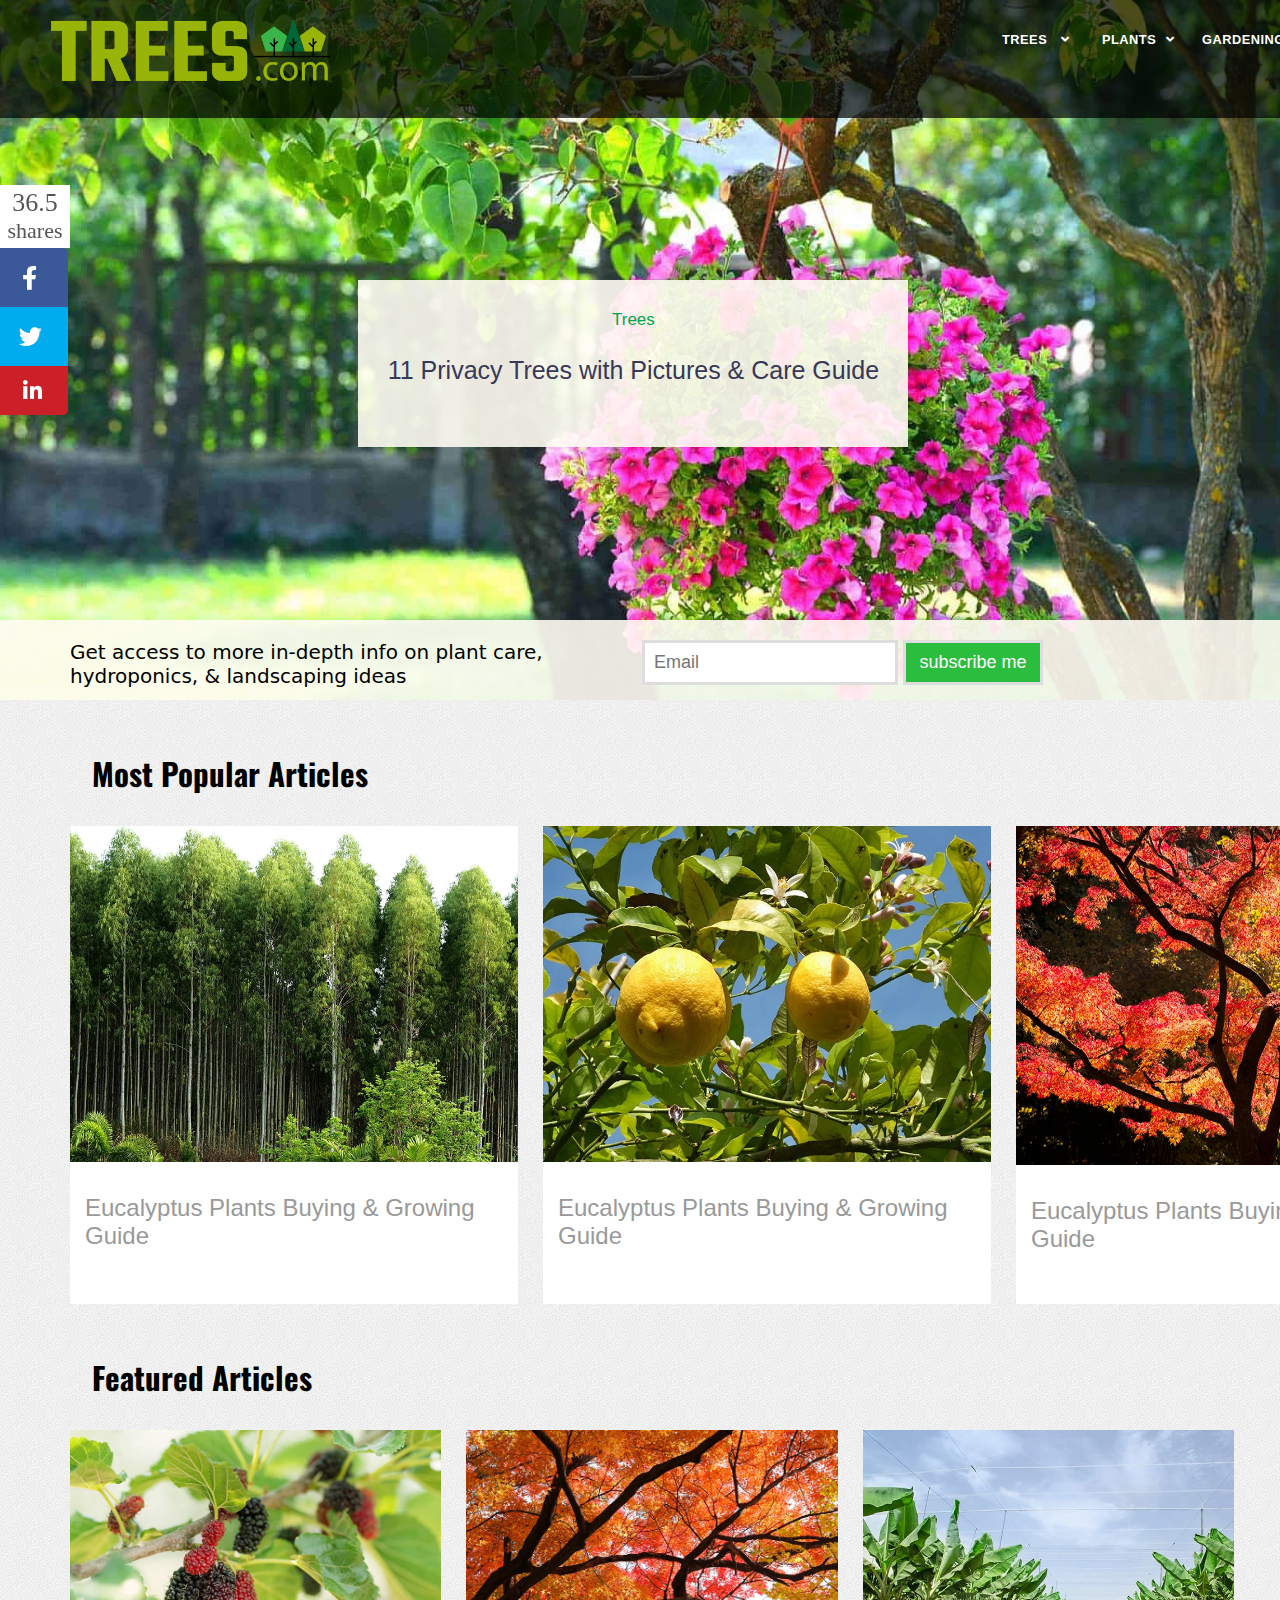
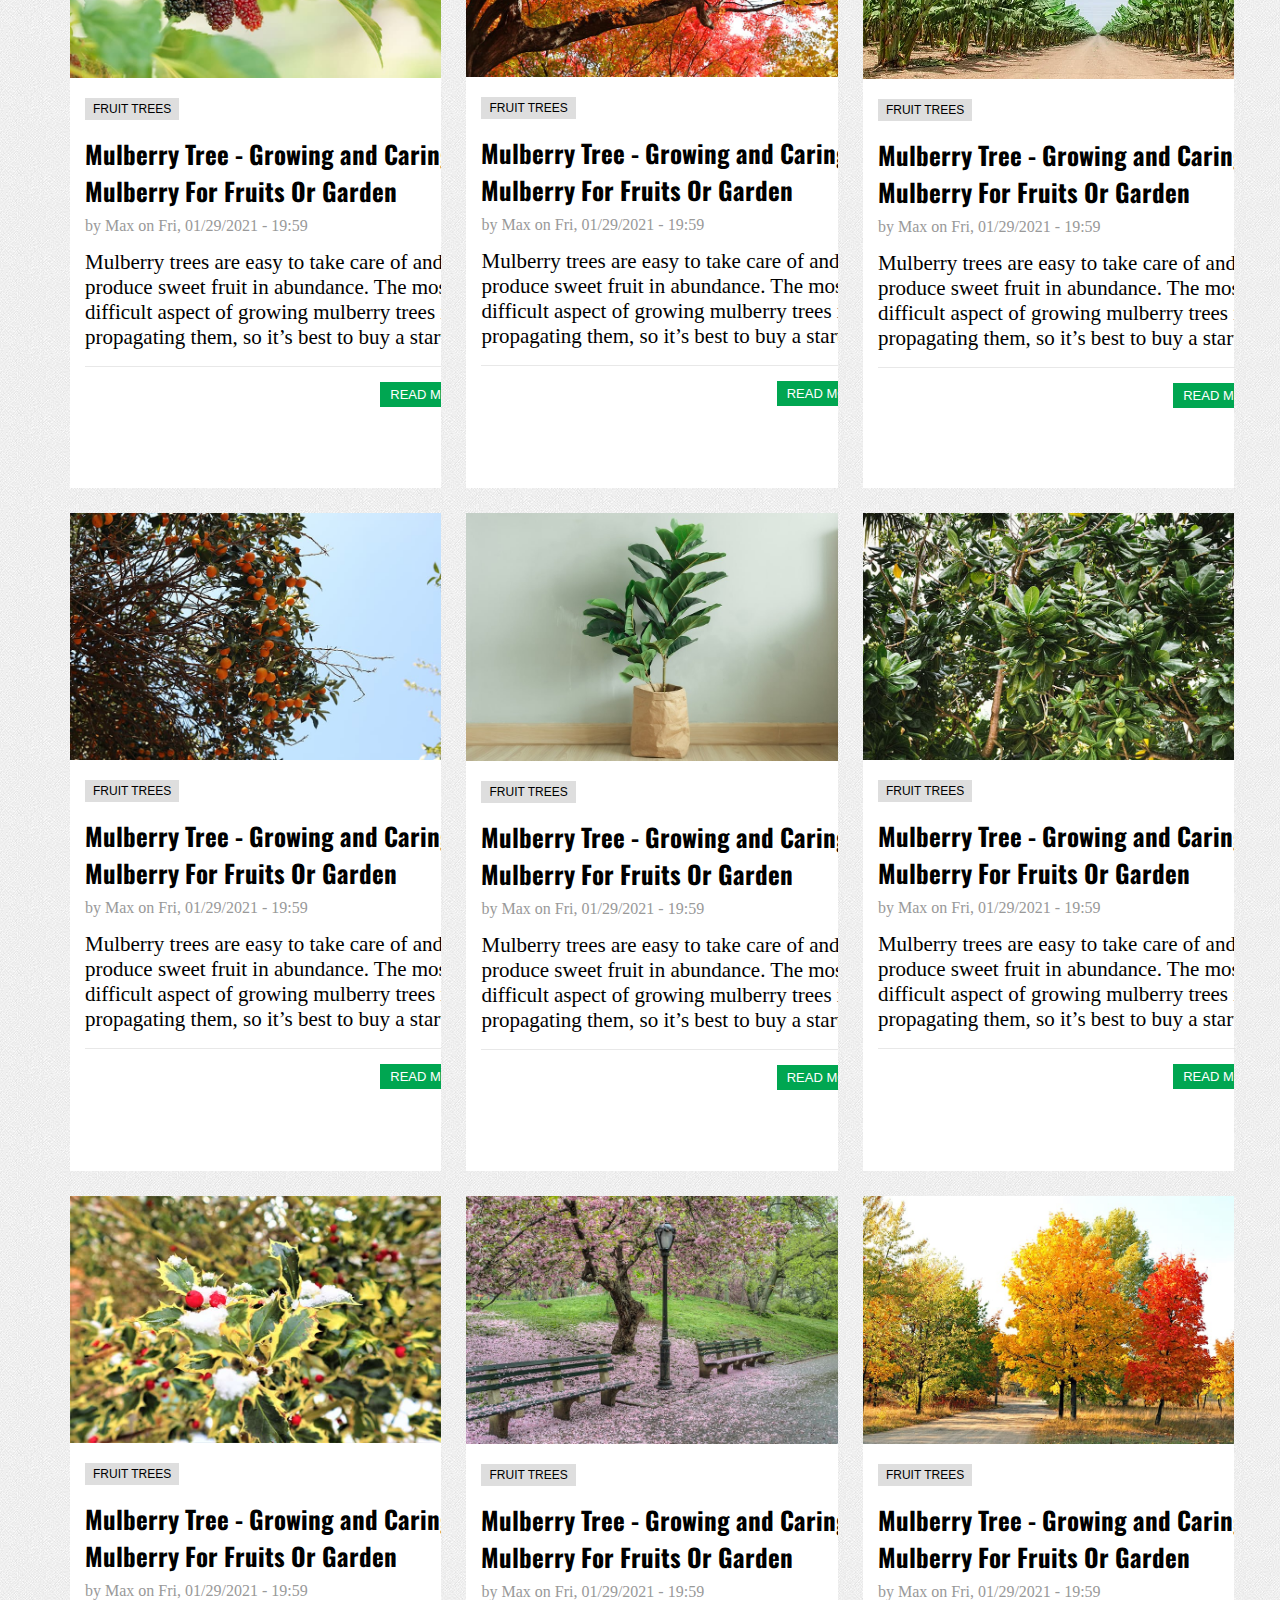
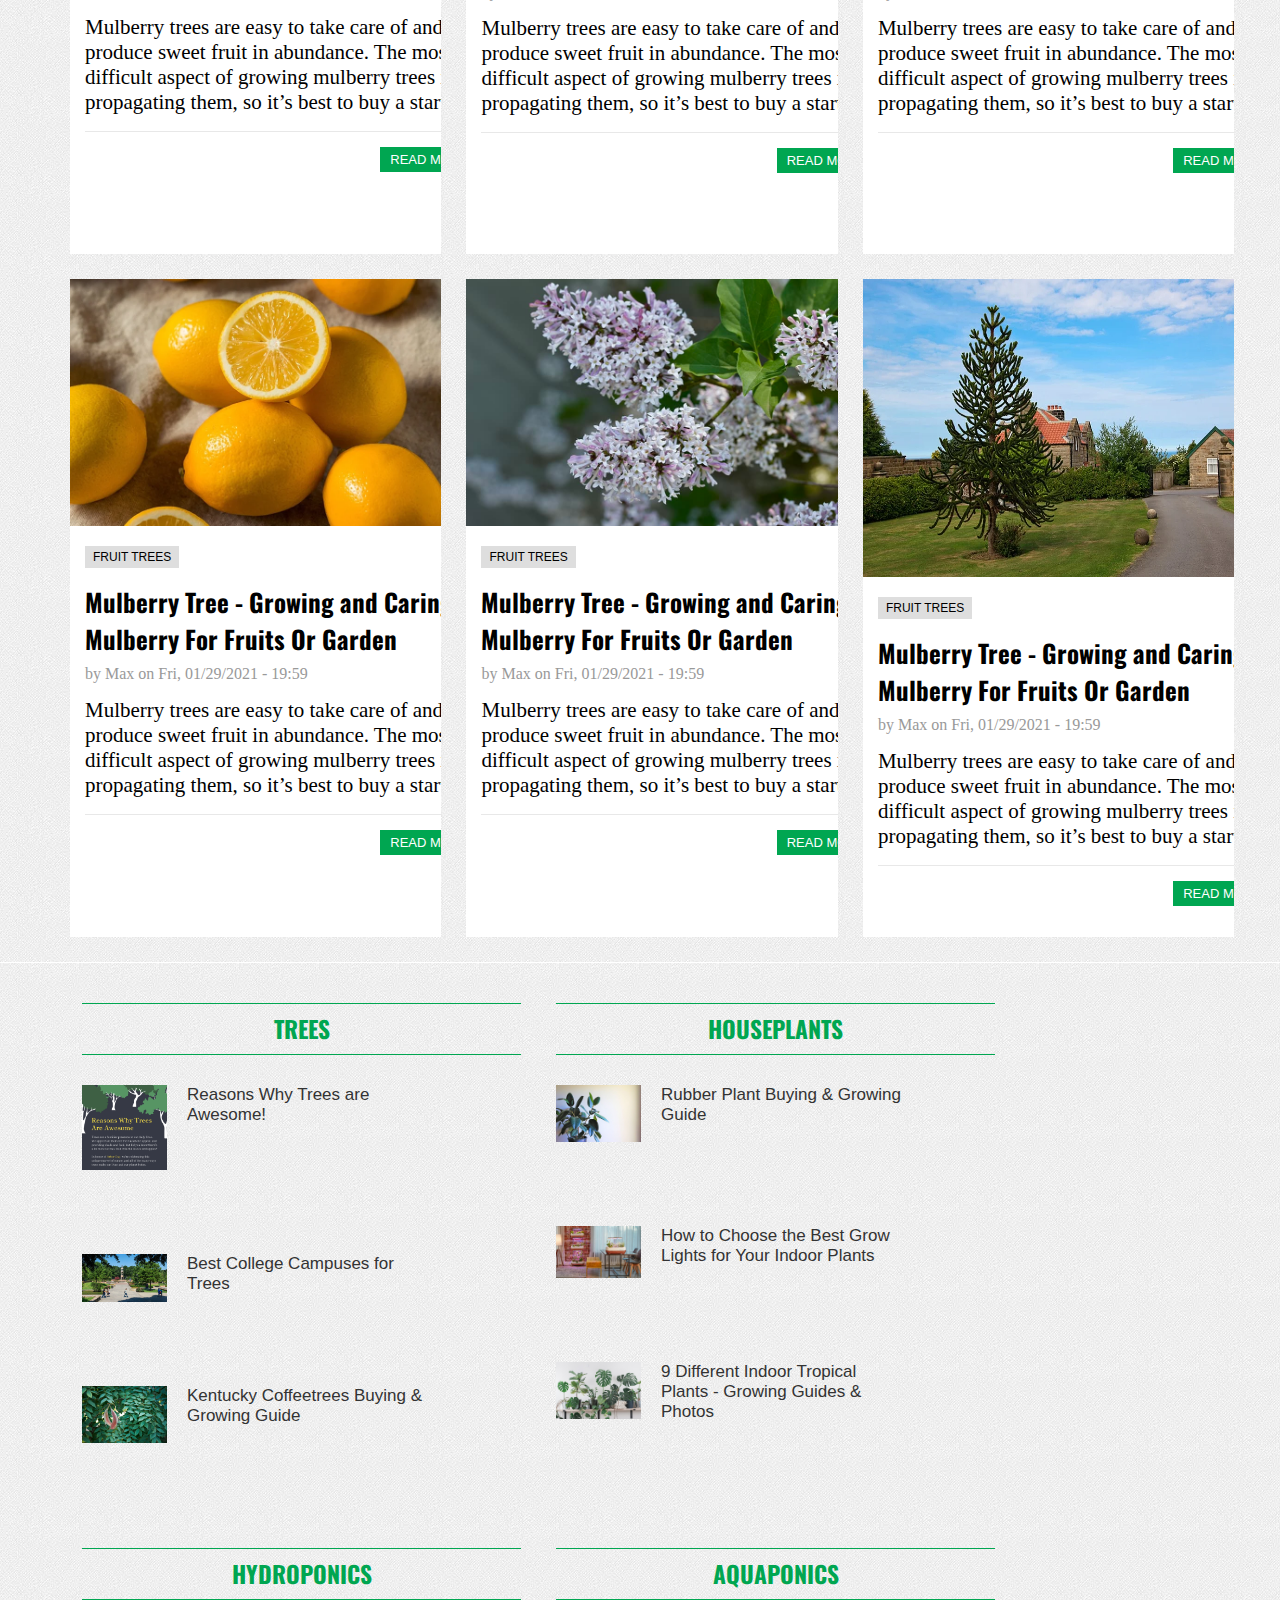
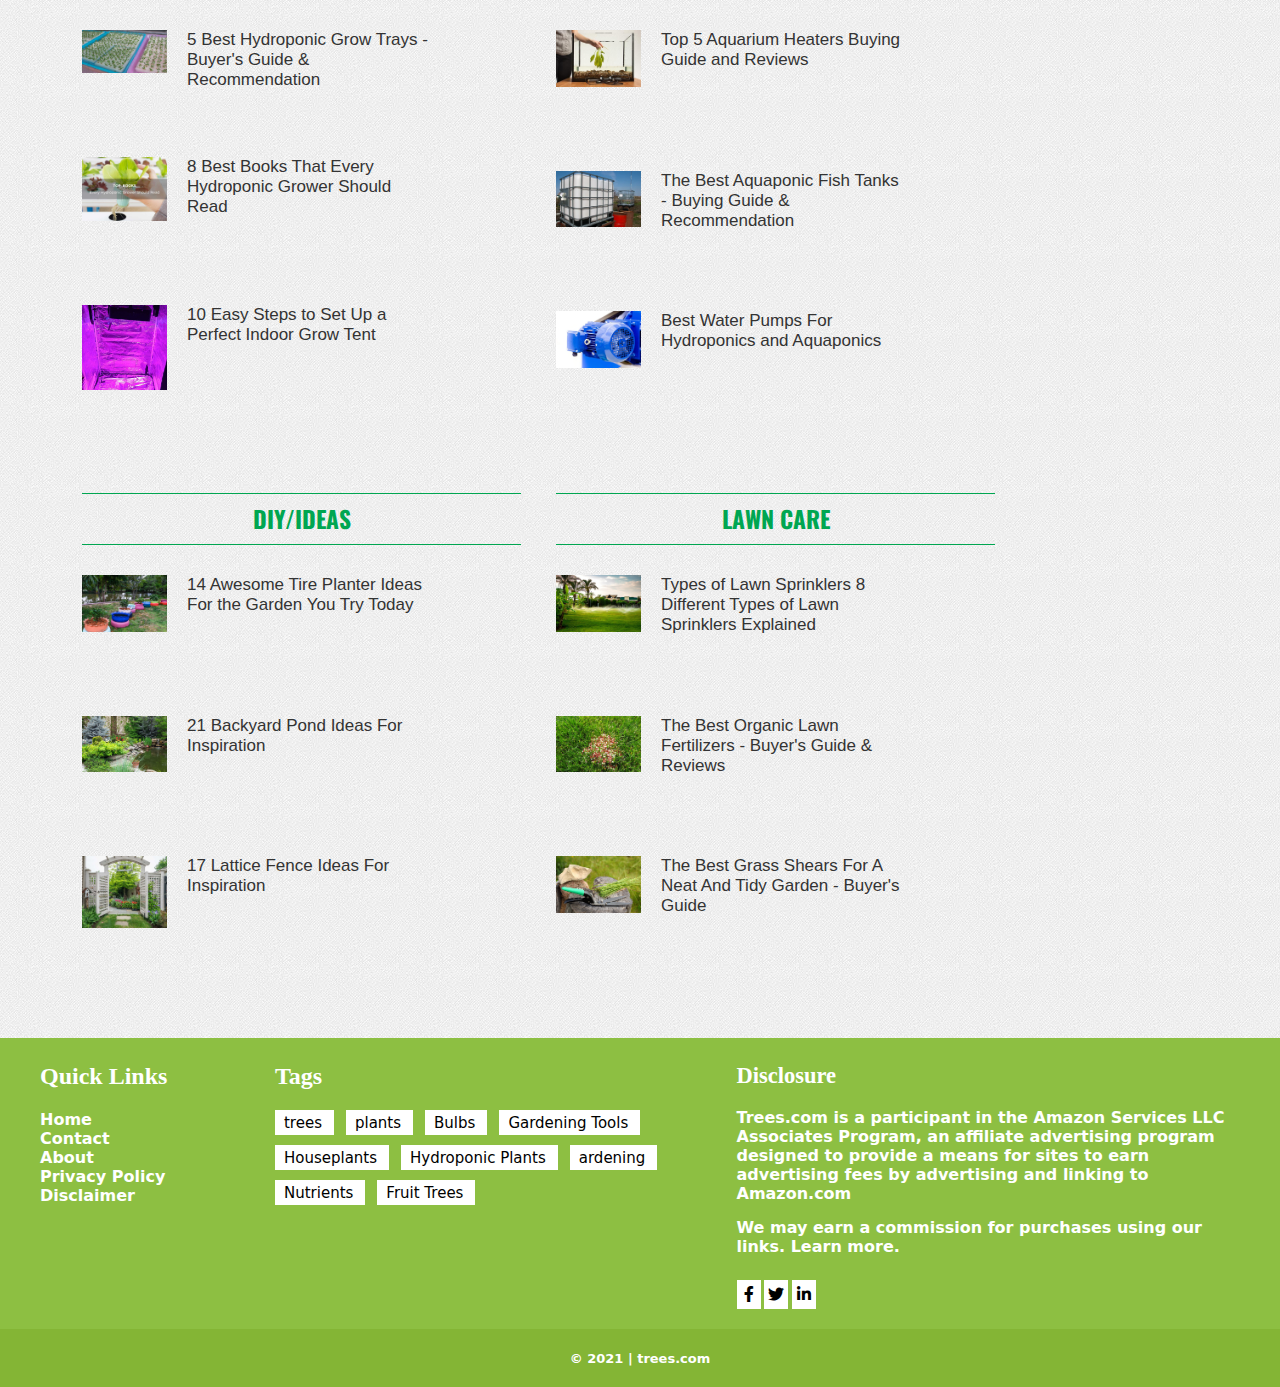
<file: index.html>
<!DOCTYPE html>
<html>
<head>
	<meta charset="utf-8">
	<meta http-equiv="X-UA-Compatible" content="IE=edge">
	<title>	tree home </title>
	<link rel="stylesheet" href="style.CSS">
	<link rel="stylesheet" type="text/css" href="https://cdnjs.cloudflare.com/ajax/libs/font-awesome/5.15.3/css/all.min.css">
</head>
<body>
	


	<header>
		<div class="container">
			<div class="topbar">
				<div class="logo"><img src="treeimage/trees-logo-green-transparent-240x54-1.webp"></div>
				<div class="sidebar">
						<div class="singlesidebar">

							<div class="optionwrapper">
								

							<div class="trees">trees <i class="fas fa-angle-down"></i>

								<div class="list" id="one">

								<li> ornamental trees </li>
							<li> evergreen trees </li>
						<li> fruit trees</li>
					<li> nut trees </li>
	 			<li> privacy trees </li>
			<li> fast growing trees </li>
		<li> palm trees </li>
	<li> cristmas trees </li>
</div></div>






<div class="plants"> plants<i class="fas fa-angle-down"></i>

		                         <div class="list" id="two">

								<li>house plants </li>
							<li> ornamnetal gardens</li>
	  				</div></div>

							

							<div class="garden">gardening &landscaping <i class="fas fa-angle-down"></i>

		                         <div class="list" id="three">

								<li> landscaping </li>
							<li> gardening </li>
	  					<li> lawn care </li>
					<li> gardening tools</li>
	 			<li> edible gardening </li>
			<li>landscaping service </li>
		</div></div>




<div class="searchbox"><i class="fas fa-search"></i></div>
							</div>
                            </div>
                         </div>
				    </div>
				</div>
        	</div>
		</div>

	</header>




<div class="topbanner">
	<div class="middlebox">
		<span>trees</span>
		<p>11 Privacy Trees with Pictures & Care Guide</p>
	</div>
</div>

<div class="sidebox">
	<div class="sidewrapper">
		<div class="share">36.5<p>shares</p></div>
		<div class="fb"><i class="fab fa-facebook-f"></i><p id="fshare">share</p></div>
		<div class="twitt"><i class="fab fa-twitter"></i><p id="tdes">tweet</p></div>
		<div class="link"><i class="fab fa-linkedin-in"><p id="linkdesc">pin</p></i></div>
	</div>
</div>






















<div class="subscribe">
	<div class="subscribewrapper">

	<div class="get">Get access to more in-depth info on plant care, hydroponics, & landscaping ideas
</div>

<div class="email">
<input type="text" placeholder="Email" >
<button type="button"> subscribe me </button>
</div>


</div>
</div>




<section  id="popular">
	<div class="container">

	<div class="title"> <h2>Most Popular Articles</h2></div>


	<div class="singlewrapper">


<div class="singlepop">
		<div class="popimg"><img src="treeimage/types-of-Eucalyptus-Trees_1.jpg"></div>
		<div class="popdesc"><p>Eucalyptus Plants Buying & Growing Guide</p></div>
</div>
		



<div class="singlepop">
		<div class="popimg"><img src="treeimage/Types-of-lemon.webp"></div>
		<div class="popdesc"><p>Eucalyptus Plants Buying & Growing Guide</p></div>
</div>




<div class="singlepop">
		<div class="popimg"><img id="extra" src="treeimage/Japanese-Maple-Tree-Care.jpg"></div>
	    <div class="popdesc"><p>Eucalyptus Plants Buying & Growing Guide</p></div>
</div>

</div>


	</div>
</section>



<section id="articals">
	<div class="container">
<div class="title"><h2>Featured Articles</h2></div>

<div class="wrapper">

<div class="articalswrapper">





			<div class="singleartical">
				<div class="articalimg"><img src="treeimage/Mulberry-trees.jpg"></div>

				<div class="articalmeta">
				<div class="btn"><button type="button"> Fruit Trees</button></div>
				<h2>Mulberry Tree - Growing and Caring Mulberry For Fruits Or Garden</h2>
				<p>by Max on Fri, 01/29/2021 - 19:59</p>
				<p class="mul">Mulberry trees are easy to take care of and produce sweet fruit in abundance. The most difficult aspect of growing mulberry trees is propagating them, so it’s best to buy a start.</p>
		<div class="btntwo"><button type="button"> Read More</button></div>
	            </div>
            </div>





<div class="singleartical">
				<div class="articalimg"><img src="treeimage/Autumn-Blaze-Maple.jpg"></div>

				<div class="articalmeta">
				<div class="btn"><button type="button"> Fruit Trees</button></div>
				<h2>Mulberry Tree - Growing and Caring Mulberry For Fruits Or Garden</h2>
				<p>by Max on Fri, 01/29/2021 - 19:59</p>
				<p class="mul">Mulberry trees are easy to take care of and produce sweet fruit in abundance. The most difficult aspect of growing mulberry trees is propagating them, so it’s best to buy a start.</p>
		<div class="btntwo"><button type="button"> Read More</button></div>
	            </div>
            </div>






            <div class="singleartical">
				<div class="articalimg" id="banana" ><img src="treeimage/Banana-Tree-Care.webp"></div>

				<div class="articalmeta">
				<div class="btn"><button type="button"> Fruit Trees</button></div>
				<h2>Mulberry Tree - Growing and Caring Mulberry For Fruits Or Garden</h2>
				<p>by Max on Fri, 01/29/2021 - 19:59</p>
				<p class="mul">Mulberry trees are easy to take care of and produce sweet fruit in abundance. The most difficult aspect of growing mulberry trees is propagating them, so it’s best to buy a start.</p>
		<div class="btntwo"><button type="button"> Read More</button></div>
	            </div>
            </div>








            <div class="singleartical">
				<div class="articalimg"><img src="treeimage/Clementine-Tree.jpg"></div>

				<div class="articalmeta">
				<div class="btn"><button type="button"> Fruit Trees</button></div>
				<h2>Mulberry Tree - Growing and Caring Mulberry For Fruits Or Garden</h2>
				<p>by Max on Fri, 01/29/2021 - 19:59</p>
				<p class="mul">Mulberry trees are easy to take care of and produce sweet fruit in abundance. The most difficult aspect of growing mulberry trees is propagating them, so it’s best to buy a start.</p>
		<div class="btntwo"><button type="button"> Read More</button></div>
	            </div>
            </div>










            <div class="singleartical">
				<div class="articalimg"><img src="treeimage/Fiddle-Leaf-Fig-Tree.webp"></div>

				<div class="articalmeta">
				<div class="btn"><button type="button"> Fruit Trees</button></div>
				<h2>Mulberry Tree - Growing and Caring Mulberry For Fruits Or Garden</h2>
				<p>by Max on Fri, 01/29/2021 - 19:59</p>
				<p class="mul">Mulberry trees are easy to take care of and produce sweet fruit in abundance. The most difficult aspect of growing mulberry trees is propagating them, so it’s best to buy a start.</p>
		<div class="btntwo"><button type="button"> Read More</button></div>
	            </div>
            </div>






            <div class="singleartical">
				<div class="articalimg"><img src="treeimage/fig-tree-care.jpg"></div>

				<div class="articalmeta">
				<div class="btn"><button type="button"> Fruit Trees</button></div>
				<h2>Mulberry Tree - Growing and Caring Mulberry For Fruits Or Garden</h2>
				<p>by Max on Fri, 01/29/2021 - 19:59</p>
				<p class="mul">Mulberry trees are easy to take care of and produce sweet fruit in abundance. The most difficult aspect of growing mulberry trees is propagating them, so it’s best to buy a start.</p>
		<div class="btntwo"><button type="button"> Read More</button></div>
	            </div>
            </div>











            <div class="singleartical">
				<div class="articalimg"><img src="treeimage/types-of-holly.jpg"></div>

				<div class="articalmeta">
				<div class="btn"><button type="button"> Fruit Trees</button></div>
				<h2>Mulberry Tree - Growing and Caring Mulberry For Fruits Or Garden</h2>
				<p>by Max on Fri, 01/29/2021 - 19:59</p>
				<p class="mul">Mulberry trees are easy to take care of and produce sweet fruit in abundance. The most difficult aspect of growing mulberry trees is propagating them, so it’s best to buy a start.</p>
		<div class="btntwo"><button type="button"> Read More</button></div>
	            </div>
            </div>













            <div class="singleartical">
				<div class="articalimg"><img src="treeimage/Kwanzan-Cherry-Tree.jpg"></div>

				<div class="articalmeta">
				<div class="btn"><button type="button"> Fruit Trees</button></div>
				<h2>Mulberry Tree - Growing and Caring Mulberry For Fruits Or Garden</h2>
				<p>by Max on Fri, 01/29/2021 - 19:59</p>
				<p class="mul">Mulberry trees are easy to take care of and produce sweet fruit in abundance. The most difficult aspect of growing mulberry trees is propagating them, so it’s best to buy a start.</p>
		<div class="btntwo"><button type="button"> Read More</button></div>
	            </div>
            </div>









            <div class="singleartical">
				<div class="articalimg"><img src="treeimage/Maple-Trees.jpg"></div>

				<div class="articalmeta">
				<div class="btn"><button type="button"> Fruit Trees</button></div>
				<h2>Mulberry Tree - Growing and Caring Mulberry For Fruits Or Garden</h2>
				<p>by Max on Fri, 01/29/2021 - 19:59</p>
				<p class="mul">Mulberry trees are easy to take care of and produce sweet fruit in abundance. The most difficult aspect of growing mulberry trees is propagating them, so it’s best to buy a start.</p>
		<div class="btntwo"><button type="button"> Read More</button></div>
	            </div>
            </div>









            <div class="singleartical">
				<div class="articalimg"><img src="treeimage/Meyer-Lemon-Trees.webp"></div>

				<div class="articalmeta">
				<div class="btn"><button type="button"> Fruit Trees</button></div>
				<h2>Mulberry Tree - Growing and Caring Mulberry For Fruits Or Garden</h2>
				<p>by Max on Fri, 01/29/2021 - 19:59</p>
				<p class="mul">Mulberry trees are easy to take care of and produce sweet fruit in abundance. The most difficult aspect of growing mulberry trees is propagating them, so it’s best to buy a start.</p>
		<div class="btntwo"><button type="button"> Read More</button></div>
	            </div>
            </div>









            <div class="singleartical">
				<div class="articalimg"><img src="treeimage/Miss-Kim-Lilac.jpg"></div>

				<div class="articalmeta">
				<div class="btn"><button type="button"> Fruit Trees</button></div>
				<h2>Mulberry Tree - Growing and Caring Mulberry For Fruits Or Garden</h2>
				<p>by Max on Fri, 01/29/2021 - 19:59</p>
				<p class="mul">Mulberry trees are easy to take care of and produce sweet fruit in abundance. The most difficult aspect of growing mulberry trees is propagating them, so it’s best to buy a start.</p>
		<div class="btntwo"><button type="button"> Read More</button></div>
	            </div>
            </div>



  <div class="singleartical" id="lastimg">
				<div class="articalimg"  ><img  src="treeimage/Monkey-Puzzle-Tree.webp"></div>

				<div class="articalmeta">
				<div class="btn"><button type="button"> Fruit Trees</button></div>
				<h2>Mulberry Tree - Growing and Caring Mulberry For Fruits Or Garden</h2>
				<p>by Max on Fri, 01/29/2021 - 19:59</p>
				<p class="mul">Mulberry trees are easy to take care of and produce sweet fruit in abundance. The most difficult aspect of growing mulberry trees is propagating them, so it’s best to buy a start.</p>
		<div class="btntwo"><button type="button"> Read More</button></div>
	            </div>
            </div>

</div>

		</div>
	</div>
</section>

<section id="catagories">
	<div class="container">
		<div class="catagorywrapper">









			<div class="singlecata">
				<div class="titleone"><h3>trees</h3></div>
				<div class="catagorymeta">

					<div class="metawrapper">

					<div class="singlemeta">
					<div class="catagoryimg"><img src="treeimage/why-trees-are-awesome-0.webp"></div>
					<div class="catagoryp"><p>Reasons Why Trees are Awesome!</p></div></div>


					<div class="singlemeta">
					<div class="catagoryimg"><img src="treeimage/Sam-Houston-State-University-Campus.jpeg"></div>
					<div class="catagoryp"><p>Best College Campuses for Trees</p></div></div>


					<div class="singlemeta">
					<div class="catagoryimg"><img src="treeimage/kentucky-coffeetree.webp"></div>
					<div class="catagoryp"><p>Kentucky Coffeetrees Buying & Growing Guide</p></div></div>



                  </div>
				</div>
			</div>



			<div class="singlecata">
				<div class="titleone"><h3>Houseplants</h3></div>
				<div class="catagorymeta">

					<div class="metawrapper">

					<div class="singlemeta">
					<div class="catagoryimg"><img src="treeimage/An-isolated-indoor-ficus-elastica.webp"></div>
					<div class="catagoryp"><p>Rubber Plant Buying & Growing Guide</p></div></div>


					<div class="singlemeta">
					<div class="catagoryimg"><img src="treeimage/plant-grow-lights-1536x951.webp"></div>
					<div class="catagoryp"><p>
How to Choose the Best Grow Lights for Your Indoor Plants</p></div></div>


					<div class="singlemeta">
					<div class="catagoryimg"><img src="treeimage/Indoor-Tropical-Plants.jpg"></div>
					<div class="catagoryp"><p>9 Different Indoor Tropical Plants - Growing Guides & Photos</p></div></div>
	


                  </div>
				</div>
			</div>











			<div class="singlecata">
				<div class="titleone"><h3>Hydroponics</h3></div>
				<div class="catagorymeta">

					<div class="metawrapper">

					<div class="singlemeta">
					<div class="catagoryimg"><img src="treeimage/hydroponic-grow-tray.jpg"></div>
					<div class="catagoryp"><p>5 Best Hydroponic Grow Trays - Buyer's Guide & Recommendation</p></div></div>


					<div class="singlemeta">
					<div class="catagoryimg"><img src="treeimage/Top-hydroponic-books.jpg"></div>
					<div class="catagoryp"><p>8 Best Books That Every Hydroponic Grower Should Read</p></div></div>


					<div class="singlemeta">
					<div class="catagoryimg"><img src="treeimage/grow-tent-setup.jpg"></div>
					<div class="catagoryp"><p>
10 Easy Steps to Set Up a Perfect Indoor Grow Tent</p></div></div>



                  </div>
				</div>
			</div>














			<div class="singlecata">
				<div class="titleone"><h3>Aquaponics</h3></div>
				<div class="catagorymeta">

					<div class="metawrapper">

					<div class="singlemeta">
					<div class="catagoryimg"><img src="treeimage/An-aquarium-and-a-heater.webp"></div>
					<div class="catagoryp"><p>Top 5 Aquarium Heaters Buying Guide and Reviews</p></div></div>


					<div class="singlemeta">
					<div class="catagoryimg"><img src="treeimage/Aquaponic-tank-in-the-garden.webp"></div>
					<div class="catagoryp"><p>The Best Aquaponic Fish Tanks - Buying Guide & Recommendation
</p></div></div>


					<div class="singlemeta">
					<div class="catagoryimg"><img src="treeimage/water-pump.webp"></div>
					<div class="catagoryp"><p>Best Water Pumps For Hydroponics and Aquaponics</p></div></div>


                  </div>
				</div>
			</div>









			<div class="singlecata">
				<div class="titleone"><h3>DIY/Ideas</h3></div>
				<div class="catagorymeta">

					<div class="metawrapper">

					<div class="singlemeta">
					<div class="catagoryimg"><img src="treeimage/Tire-Planter-Garden.jpg"></div>
					<div class="catagoryp"><p>14 Awesome Tire Planter Ideas For the Garden You Try Today</p></div></div>


					<div class="singlemeta">
					<div class="catagoryimg"><img src="treeimage/Backyard-Pond-Ideas.jpg"></div>
					<div class="catagoryp"><p>21 Backyard Pond Ideas For Inspiration</p></div></div>


					<div class="singlemeta">
					<div class="catagoryimg"><img src="treeimage/Lattice-Fences.jpg"></div>
					<div class="catagoryp"><p>17 Lattice Fence Ideas For Inspiration</p></div></div>
	


                  </div>
				</div>
			</div>











			<div class="singlecata">
				<div class="titleone"><h3>Lawn Care</h3></div>
				<div class="catagorymeta">

					<div class="metawrapper">

					<div class="singlemeta">
					<div class="catagoryimg"><img src="treeimage/Types-of-Lawn-Sprinklers.jpg"></div>
					<div class="catagoryp"><p>Types of Lawn Sprinklers
8 Different Types of Lawn Sprinklers Explained</p></div></div>


					<div class="singlemeta">
					<div class="catagoryimg"><img src="treeimage/Organic-Lawn-Fertilizers.jpg"></div>
					<div class="catagoryp"><p>The Best Organic Lawn Fertilizers - Buyer's Guide & Reviews</p></div></div>


					<div class="singlemeta">
					<div class="catagoryimg"><img src="treeimage/grass-shear.jpg"></div>
					<div class="catagoryp"><p>The Best Grass Shears For A Neat And Tidy Garden - Buyer's Guide</p></div></div>
                  </div>
				</div>
			</div>






		</div>
	</div>
</section>


<footer id="secfooter">
	<div class="container">
		<div class="footwrapper">


			<div class="singlefoot">
				<h2>Quick Links</h2>
				<ul>
					<li> home</li>
					<li> Contact</li>
					<li> About</li>
                    <li> Privacy Policy</li>
                     <li> Disclaimer</li>
				</ul>
			</div>


<div class="singlefoottwo">
				<h2>Tags</h2>
<div class="menucontainer">
	           <ul>
	         		<li> trees</li>
					<li> plants</li>
					<li> Bulbs</li>
                    <li> Gardening Tools </li>
                    <li>Houseplants</li>
                    <li> Hydroponic Plants</li>
					<li>  ardening</li>
					<li>  Nutrients</li>
                    <li>  Fruit Trees </li>
            
                   
		   </ul></div>
		</div>






<div class="singlefootthree">
				<h2>Disclosure</h2>
				<p>Trees.com is a participant in the Amazon Services LLC Associates Program, an affiliate advertising program designed to provide a means for sites to earn advertising fees by advertising and linking to Amazon.com</p>
				<p>We may earn a commission for purchases using our links. Learn more.</p>
				<div class="sociallinks">
				<i class="fab fa-facebook-f"></i>
					<i class="fab fa-twitter"></i>
				<i class="fab fa-linkedin-in"></i>
				</div>

		</div>






		</div>
	</div>


	<div class="copyright">
		<div class="container">
			<p>© 2021 | trees.com</p>
		</div>
	</div>
	
</footer>

</body>
</html>
</file>
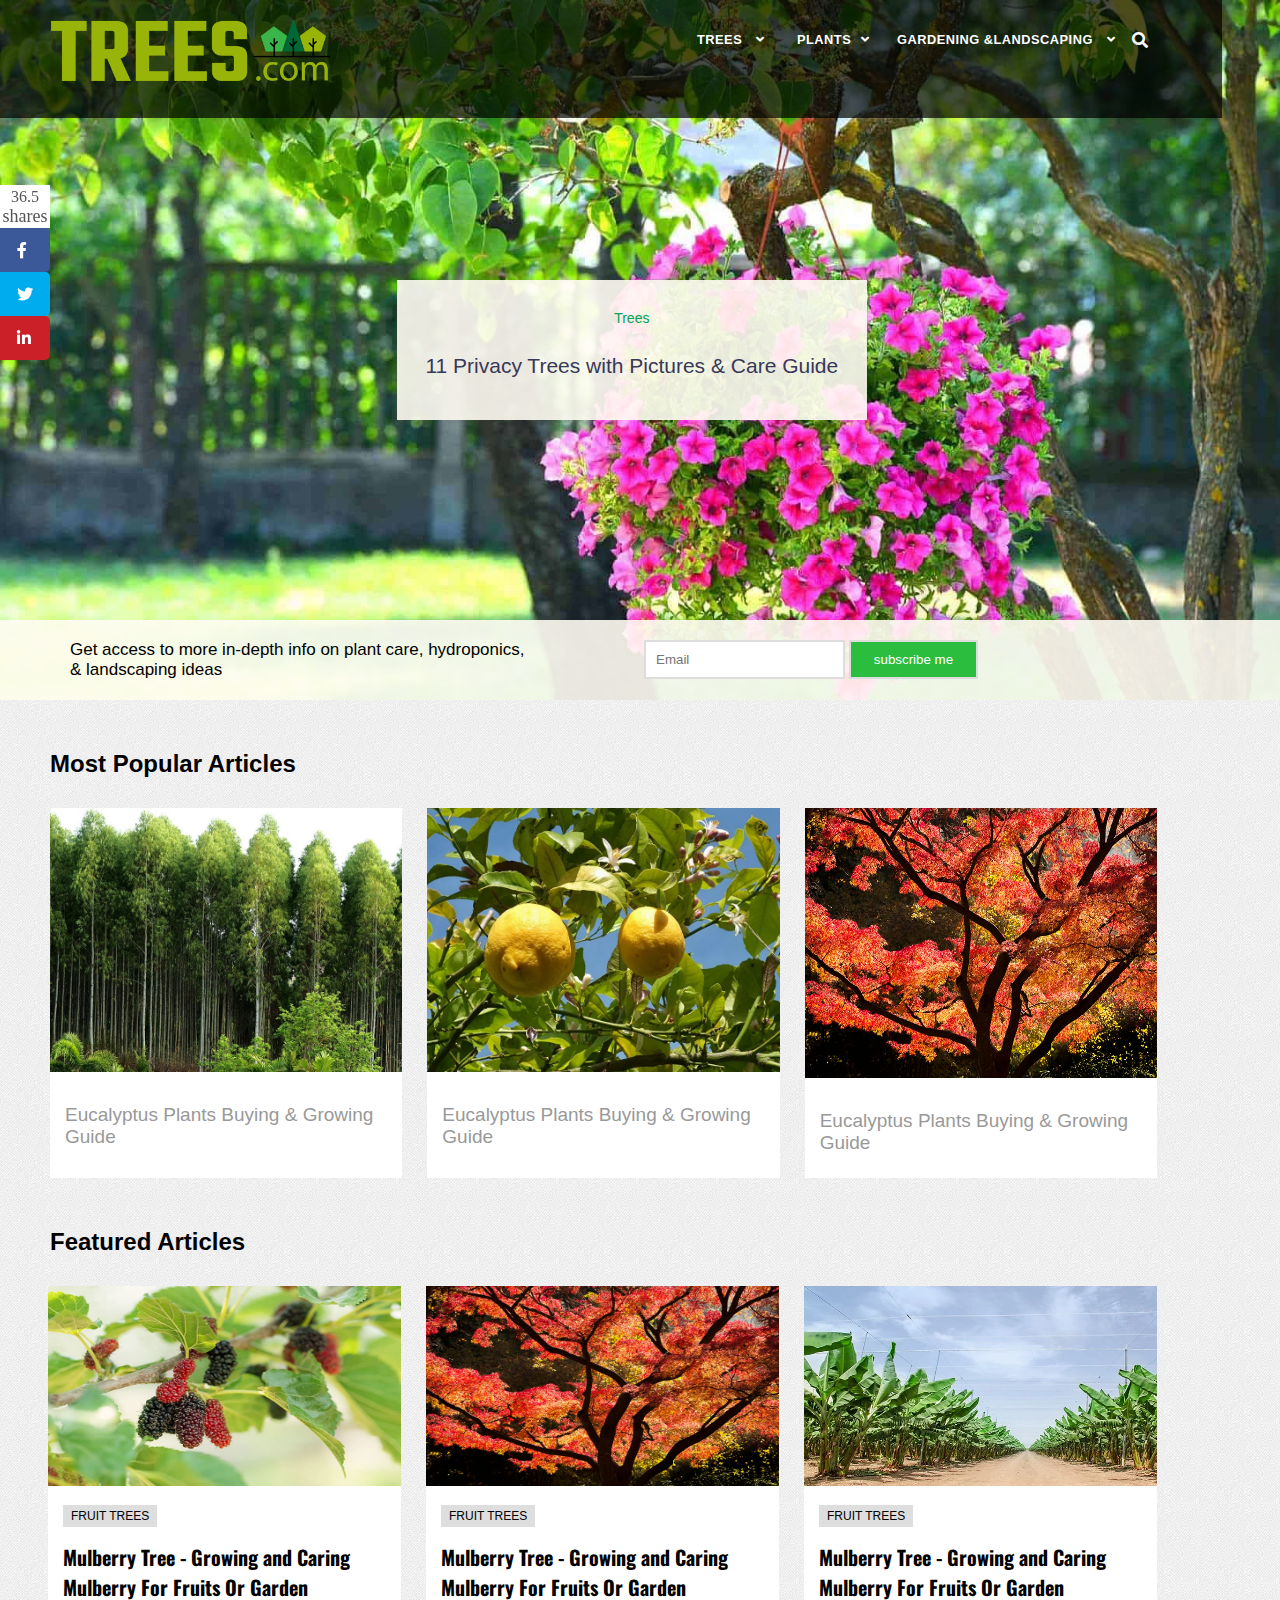
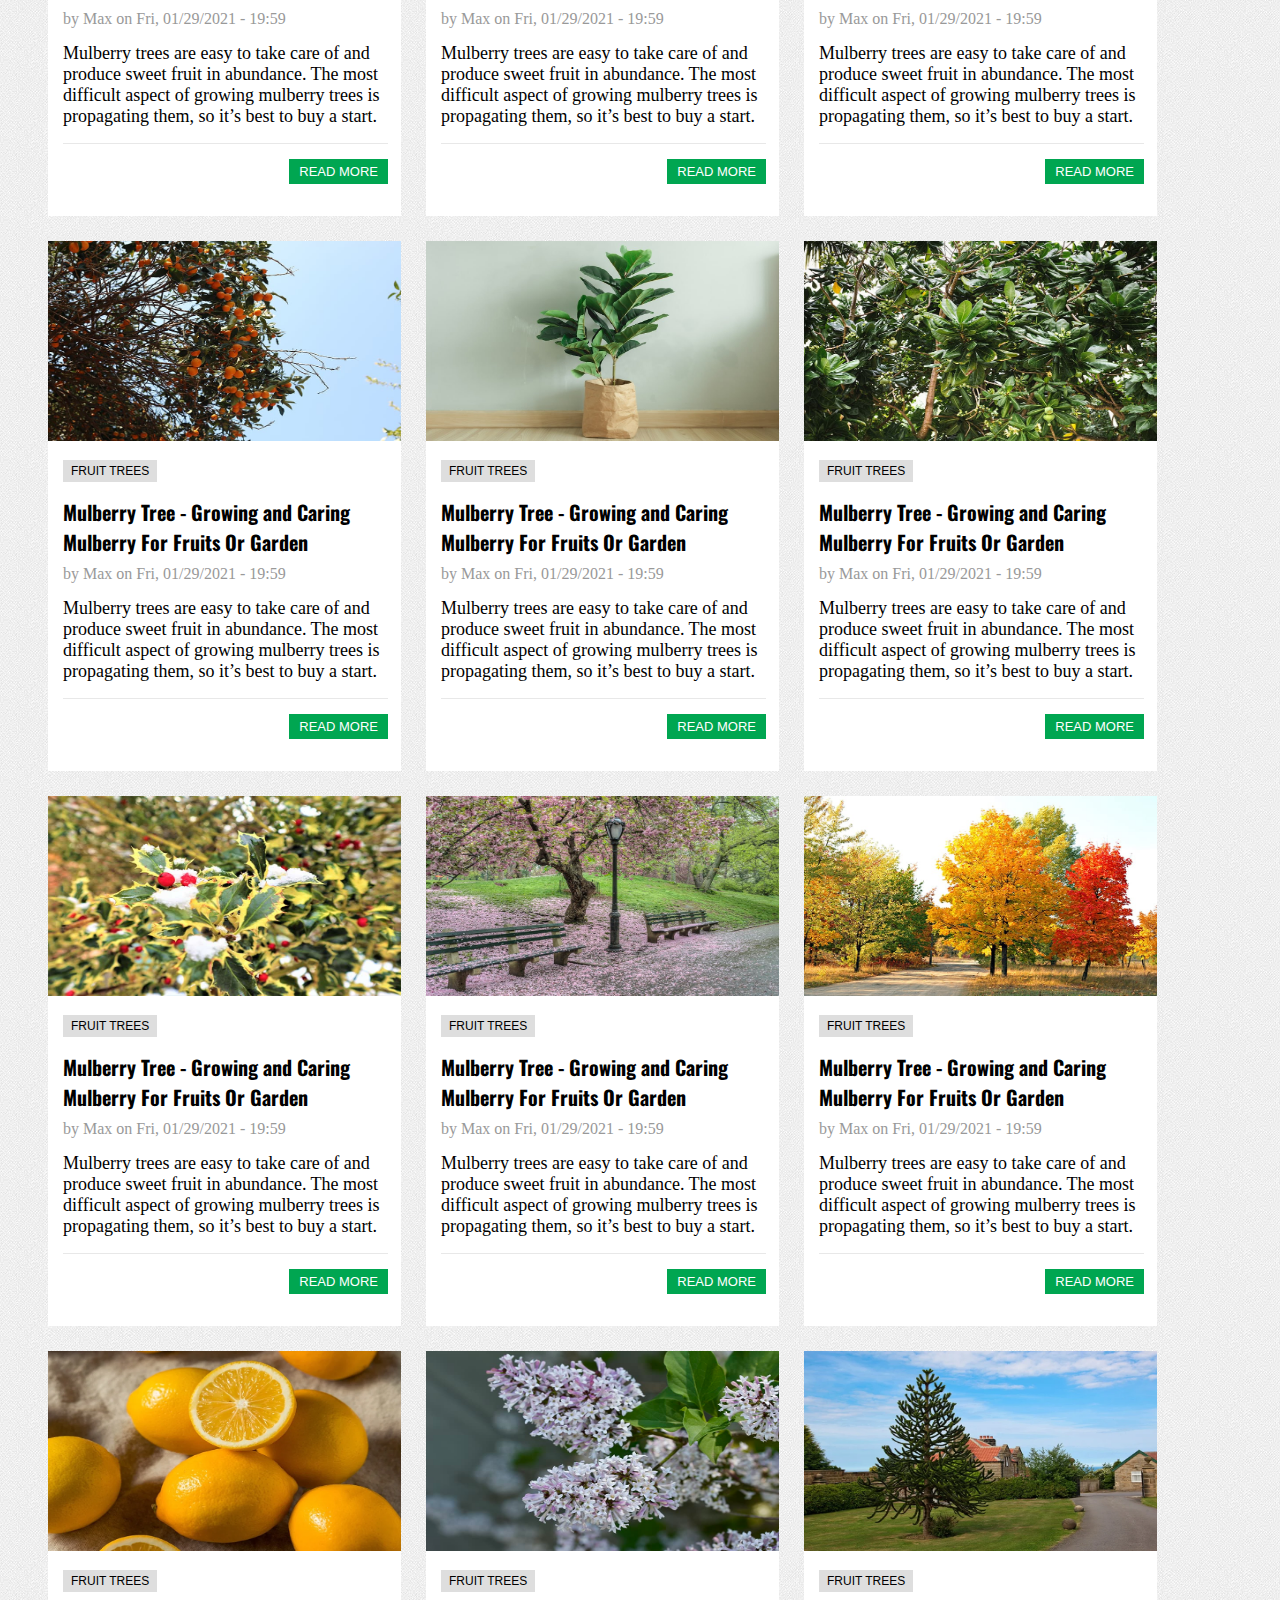
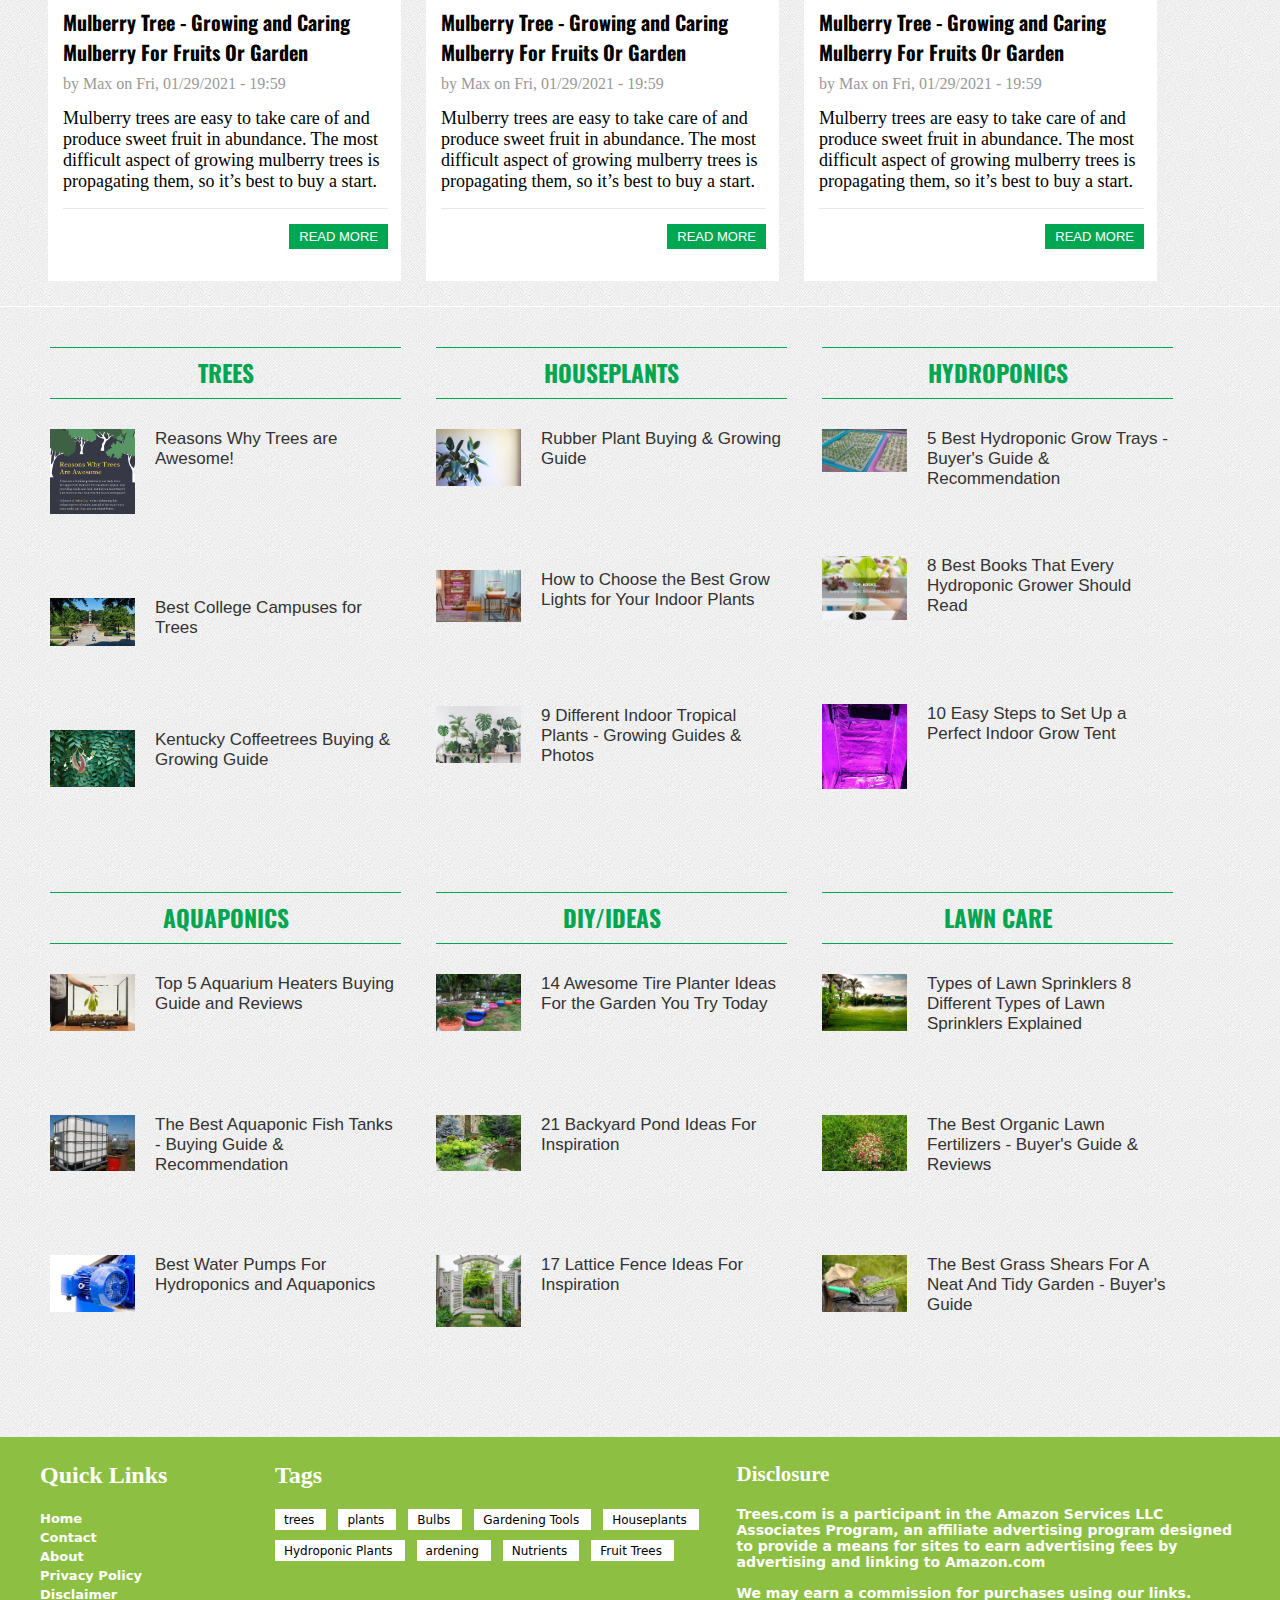
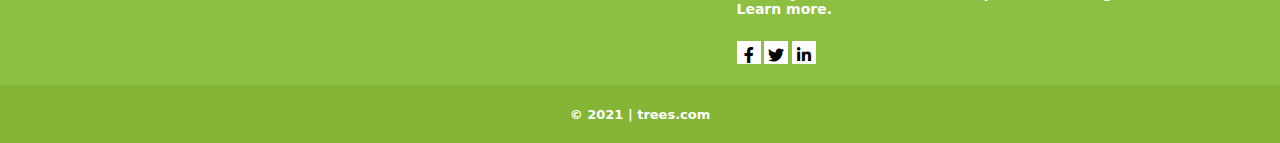
<file: tree.html>
<!DOCTYPE html>
<html>
<head>
	<meta charset="utf-8">
	<meta http-equiv="X-UA-Compatible" content="IE=edge">
	<title>	tree home </title>
	<link rel="stylesheet" href="tree.CSS">
	<link rel="stylesheet" type="text/css" href="https://cdnjs.cloudflare.com/ajax/libs/font-awesome/5.15.3/css/all.min.css">
</head>
<body>
	


	<header>
		<div class="container">
			<div class="topbar">
				<div class="logo"><img src="treeimage/trees-logo-green-transparent-240x54-1.webp"></div>
				<div class="sidebar">
						<div class="singlesidebar">

							<div class="optionwrapper">
								

							<div class="trees">trees <i class="fas fa-angle-down"></i>

								<div class="list" id="one">

								<li> ornamental trees </li>
							<li> evergreen trees </li>
						<li> fruit trees</li>
					<li> nut trees </li>
	 			<li> privacy trees </li>
			<li> fast growing trees </li>
		<li> palm trees </li>
	<li> cristmas trees </li>
</div></div>






<div class="plants"> plants<i class="fas fa-angle-down"></i>

		                         <div class="list" id="two">

								<li>house plants </li>
							<li> ornamnetal gardens</li>
	  				</div></div>

							

							<div class="garden">gardening &landscaping <i class="fas fa-angle-down"></i>

		                         <div class="list" id="three">

								<li> landscaping </li>
							<li> gardening </li>
	  					<li> lawn care </li>
					<li> gardening tools</li>
	 			<li> edible gardening </li>
			<li>landscaping service </li>
		</div></div>




<div class="searchbox"><i class="fas fa-search"></i></div>
							</div>
                            </div>
                         </div>
				    </div>
				</div>
        	</div>
		</div>

	</header>




<div class="topbanner">
	<div class="middlebox">
		<span>trees</span>
		<p>11 Privacy Trees with Pictures & Care Guide</p>
	</div>
</div>

<div class="sidebox">
	<div class="sidewrapper">
		<div class="share">36.5<p>shares</p></div>
		<div class="fb"><i class="fab fa-facebook-f"></i><p id="fshare">share</p></div>
		<div class="twitt"><i class="fab fa-twitter"></i><p id="tdes">tweet</p></div>
		<div class="link"><i class="fab fa-linkedin-in"><p id="linkdesc">pin</p></i></div>
	</div>
</div>






















<div class="subscribe">
	<div class="subscribewrapper">

	<div class="get">Get access to more in-depth info on plant care, hydroponics, & landscaping ideas
</div>

<div class="email">
<input type="text" placeholder="Email" >
<button type="button"> subscribe me </button>
</div>


</div>
</div>




<section  id="popular">
	<div class="container">

	<div class="title"> <h2>Most Popular Articles</h2></div>


	<div class="singlewrapper">


<div class="singlepop">
		<div class="popimg"><img src="treeimage/types-of-Eucalyptus-Trees_1.jpg"></div>
		<div class="popdesc"><p>Eucalyptus Plants Buying & Growing Guide</p></div>
</div>
		



<div class="singlepop">
		<div class="popimg"><img src="treeimage/Types-of-lemon.webp"></div>
		<div class="popdesc"><p>Eucalyptus Plants Buying & Growing Guide</p></div>
</div>




<div class="singlepop">
		<div class="popimg"><img id="extra" src="treeimage/Japanese-Maple-Tree-Care.jpg"></div>
	    <div class="popdesc"><p>Eucalyptus Plants Buying & Growing Guide</p></div>
</div>

</div>


	</div>
</section>



<section id="articals">
	<div class="container">
<div class="title"><h2>Featured Articles</h2></div>

<div class="wrapper">

<div class="articalswrapper">





			<div class="singleartical">
				<div class="articalimg"><img src="treeimage/Mulberry-trees.jpg"></div>

				<div class="articalmeta">
				<div class="btn"><button type="button"> Fruit Trees</button></div>
				<h2>Mulberry Tree - Growing and Caring Mulberry For Fruits Or Garden</h2>
				<p>by Max on Fri, 01/29/2021 - 19:59</p>
				<p class="mul">Mulberry trees are easy to take care of and produce sweet fruit in abundance. The most difficult aspect of growing mulberry trees is propagating them, so it’s best to buy a start.</p>
		<div class="btntwo"><button type="button"> Read More</button></div>
	            </div>
            </div>





<div class="singleartical">
				<div class="articalimg"><img src="treeimage/Japanese-Maple-Tree-Care.jpg"></div>

				<div class="articalmeta">
				<div class="btn"><button type="button"> Fruit Trees</button></div>
				<h2>Mulberry Tree - Growing and Caring Mulberry For Fruits Or Garden</h2>
				<p>by Max on Fri, 01/29/2021 - 19:59</p>
				<p class="mul">Mulberry trees are easy to take care of and produce sweet fruit in abundance. The most difficult aspect of growing mulberry trees is propagating them, so it’s best to buy a start.</p>
		<div class="btntwo"><button type="button"> Read More</button></div>
	            </div>
            </div>






            <div class="singleartical">
				<div class="articalimg" id="banana" ><img src="treeimage/Banana-Tree-Care.webp"></div>

				<div class="articalmeta">
				<div class="btn"><button type="button"> Fruit Trees</button></div>
				<h2>Mulberry Tree - Growing and Caring Mulberry For Fruits Or Garden</h2>
				<p>by Max on Fri, 01/29/2021 - 19:59</p>
				<p class="mul">Mulberry trees are easy to take care of and produce sweet fruit in abundance. The most difficult aspect of growing mulberry trees is propagating them, so it’s best to buy a start.</p>
		<div class="btntwo"><button type="button"> Read More</button></div>
	            </div>
            </div>








            <div class="singleartical">
				<div class="articalimg"><img src="treeimage/Clementine-Tree.jpg"></div>

				<div class="articalmeta">
				<div class="btn"><button type="button"> Fruit Trees</button></div>
				<h2>Mulberry Tree - Growing and Caring Mulberry For Fruits Or Garden</h2>
				<p>by Max on Fri, 01/29/2021 - 19:59</p>
				<p class="mul">Mulberry trees are easy to take care of and produce sweet fruit in abundance. The most difficult aspect of growing mulberry trees is propagating them, so it’s best to buy a start.</p>
		<div class="btntwo"><button type="button"> Read More</button></div>
	            </div>
            </div>










            <div class="singleartical">
				<div class="articalimg"><img src="treeimage/Fiddle-Leaf-Fig-Tree.webp"></div>

				<div class="articalmeta">
				<div class="btn"><button type="button"> Fruit Trees</button></div>
				<h2>Mulberry Tree - Growing and Caring Mulberry For Fruits Or Garden</h2>
				<p>by Max on Fri, 01/29/2021 - 19:59</p>
				<p class="mul">Mulberry trees are easy to take care of and produce sweet fruit in abundance. The most difficult aspect of growing mulberry trees is propagating them, so it’s best to buy a start.</p>
		<div class="btntwo"><button type="button"> Read More</button></div>
	            </div>
            </div>






            <div class="singleartical">
				<div class="articalimg"><img src="treeimage/fig-tree-care.jpg"></div>

				<div class="articalmeta">
				<div class="btn"><button type="button"> Fruit Trees</button></div>
				<h2>Mulberry Tree - Growing and Caring Mulberry For Fruits Or Garden</h2>
				<p>by Max on Fri, 01/29/2021 - 19:59</p>
				<p class="mul">Mulberry trees are easy to take care of and produce sweet fruit in abundance. The most difficult aspect of growing mulberry trees is propagating them, so it’s best to buy a start.</p>
		<div class="btntwo"><button type="button"> Read More</button></div>
	            </div>
            </div>











            <div class="singleartical">
				<div class="articalimg"><img src="treeimage/types-of-holly.jpg"></div>

				<div class="articalmeta">
				<div class="btn"><button type="button"> Fruit Trees</button></div>
				<h2>Mulberry Tree - Growing and Caring Mulberry For Fruits Or Garden</h2>
				<p>by Max on Fri, 01/29/2021 - 19:59</p>
				<p class="mul">Mulberry trees are easy to take care of and produce sweet fruit in abundance. The most difficult aspect of growing mulberry trees is propagating them, so it’s best to buy a start.</p>
		<div class="btntwo"><button type="button"> Read More</button></div>
	            </div>
            </div>













            <div class="singleartical">
				<div class="articalimg"><img src="treeimage/Kwanzan-Cherry-Tree.jpg"></div>

				<div class="articalmeta">
				<div class="btn"><button type="button"> Fruit Trees</button></div>
				<h2>Mulberry Tree - Growing and Caring Mulberry For Fruits Or Garden</h2>
				<p>by Max on Fri, 01/29/2021 - 19:59</p>
				<p class="mul">Mulberry trees are easy to take care of and produce sweet fruit in abundance. The most difficult aspect of growing mulberry trees is propagating them, so it’s best to buy a start.</p>
		<div class="btntwo"><button type="button"> Read More</button></div>
	            </div>
            </div>









            <div class="singleartical">
				<div class="articalimg"><img src="treeimage/Maple-Trees.jpg"></div>

				<div class="articalmeta">
				<div class="btn"><button type="button"> Fruit Trees</button></div>
				<h2>Mulberry Tree - Growing and Caring Mulberry For Fruits Or Garden</h2>
				<p>by Max on Fri, 01/29/2021 - 19:59</p>
				<p class="mul">Mulberry trees are easy to take care of and produce sweet fruit in abundance. The most difficult aspect of growing mulberry trees is propagating them, so it’s best to buy a start.</p>
		<div class="btntwo"><button type="button"> Read More</button></div>
	            </div>
            </div>









            <div class="singleartical">
				<div class="articalimg"><img src="treeimage/Meyer-Lemon-Trees.webp"></div>

				<div class="articalmeta">
				<div class="btn"><button type="button"> Fruit Trees</button></div>
				<h2>Mulberry Tree - Growing and Caring Mulberry For Fruits Or Garden</h2>
				<p>by Max on Fri, 01/29/2021 - 19:59</p>
				<p class="mul">Mulberry trees are easy to take care of and produce sweet fruit in abundance. The most difficult aspect of growing mulberry trees is propagating them, so it’s best to buy a start.</p>
		<div class="btntwo"><button type="button"> Read More</button></div>
	            </div>
            </div>









            <div class="singleartical">
				<div class="articalimg"><img src="treeimage/Miss-Kim-Lilac.jpg"></div>

				<div class="articalmeta">
				<div class="btn"><button type="button"> Fruit Trees</button></div>
				<h2>Mulberry Tree - Growing and Caring Mulberry For Fruits Or Garden</h2>
				<p>by Max on Fri, 01/29/2021 - 19:59</p>
				<p class="mul">Mulberry trees are easy to take care of and produce sweet fruit in abundance. The most difficult aspect of growing mulberry trees is propagating them, so it’s best to buy a start.</p>
		<div class="btntwo"><button type="button"> Read More</button></div>
	            </div>
            </div>



  <div class="singleartical" id="lastimg">
				<div class="articalimg"  ><img  src="treeimage/Monkey-Puzzle-Tree.webp"></div>

				<div class="articalmeta">
				<div class="btn"><button type="button"> Fruit Trees</button></div>
				<h2>Mulberry Tree - Growing and Caring Mulberry For Fruits Or Garden</h2>
				<p>by Max on Fri, 01/29/2021 - 19:59</p>
				<p class="mul">Mulberry trees are easy to take care of and produce sweet fruit in abundance. The most difficult aspect of growing mulberry trees is propagating them, so it’s best to buy a start.</p>
		<div class="btntwo"><button type="button"> Read More</button></div>
	            </div>
            </div>

</div>

		</div>
	</div>
</section>

<section id="catagories">
	<div class="container">
		<div class="catagorywrapper">









			<div class="singlecata">
				<div class="titleone"><h3>trees</h3></div>
				<div class="catagorymeta">

					<div class="metawrapper">

					<div class="singlemeta">
					<div class="catagoryimg"><img src="treeimage/why-trees-are-awesome-0.webp"></div>
					<div class="catagoryp"><p>Reasons Why Trees are Awesome!</p></div></div>


					<div class="singlemeta">
					<div class="catagoryimg"><img src="treeimage/Sam-Houston-State-University-Campus.jpeg"></div>
					<div class="catagoryp"><p>Best College Campuses for Trees</p></div></div>


					<div class="singlemeta">
					<div class="catagoryimg"><img src="treeimage/kentucky-coffeetree.webp"></div>
					<div class="catagoryp"><p>Kentucky Coffeetrees Buying & Growing Guide</p></div></div>



                  </div>
				</div>
			</div>



			<div class="singlecata">
				<div class="titleone"><h3>Houseplants</h3></div>
				<div class="catagorymeta">

					<div class="metawrapper">

					<div class="singlemeta">
					<div class="catagoryimg"><img src="treeimage/An-isolated-indoor-ficus-elastica.webp"></div>
					<div class="catagoryp"><p>Rubber Plant Buying & Growing Guide</p></div></div>


					<div class="singlemeta">
					<div class="catagoryimg"><img src="treeimage/plant-grow-lights-1536x951.webp"></div>
					<div class="catagoryp"><p>
How to Choose the Best Grow Lights for Your Indoor Plants</p></div></div>


					<div class="singlemeta">
					<div class="catagoryimg"><img src="treeimage/Indoor-Tropical-Plants.jpg"></div>
					<div class="catagoryp"><p>9 Different Indoor Tropical Plants - Growing Guides & Photos</p></div></div>
	


                  </div>
				</div>
			</div>











			<div class="singlecata">
				<div class="titleone"><h3>Hydroponics</h3></div>
				<div class="catagorymeta">

					<div class="metawrapper">

					<div class="singlemeta">
					<div class="catagoryimg"><img src="treeimage/hydroponic-grow-tray.jpg"></div>
					<div class="catagoryp"><p>5 Best Hydroponic Grow Trays - Buyer's Guide & Recommendation</p></div></div>


					<div class="singlemeta">
					<div class="catagoryimg"><img src="treeimage/Top-hydroponic-books.jpg"></div>
					<div class="catagoryp"><p>8 Best Books That Every Hydroponic Grower Should Read</p></div></div>


					<div class="singlemeta">
					<div class="catagoryimg"><img src="treeimage/grow-tent-setup.jpg"></div>
					<div class="catagoryp"><p>
10 Easy Steps to Set Up a Perfect Indoor Grow Tent</p></div></div>



                  </div>
				</div>
			</div>














			<div class="singlecata">
				<div class="titleone"><h3>Aquaponics</h3></div>
				<div class="catagorymeta">

					<div class="metawrapper">

					<div class="singlemeta">
					<div class="catagoryimg"><img src="treeimage/An-aquarium-and-a-heater.webp"></div>
					<div class="catagoryp"><p>Top 5 Aquarium Heaters Buying Guide and Reviews</p></div></div>


					<div class="singlemeta">
					<div class="catagoryimg"><img src="treeimage/Aquaponic-tank-in-the-garden.webp"></div>
					<div class="catagoryp"><p>The Best Aquaponic Fish Tanks - Buying Guide & Recommendation
</p></div></div>


					<div class="singlemeta">
					<div class="catagoryimg"><img src="treeimage/water-pump.webp"></div>
					<div class="catagoryp"><p>Best Water Pumps For Hydroponics and Aquaponics</p></div></div>


                  </div>
				</div>
			</div>









			<div class="singlecata">
				<div class="titleone"><h3>DIY/Ideas</h3></div>
				<div class="catagorymeta">

					<div class="metawrapper">

					<div class="singlemeta">
					<div class="catagoryimg"><img src="treeimage/Tire-Planter-Garden.jpg"></div>
					<div class="catagoryp"><p>14 Awesome Tire Planter Ideas For the Garden You Try Today</p></div></div>


					<div class="singlemeta">
					<div class="catagoryimg"><img src="treeimage/Backyard-Pond-Ideas.jpg"></div>
					<div class="catagoryp"><p>21 Backyard Pond Ideas For Inspiration</p></div></div>


					<div class="singlemeta">
					<div class="catagoryimg"><img src="treeimage/Lattice-Fences.jpg"></div>
					<div class="catagoryp"><p>17 Lattice Fence Ideas For Inspiration</p></div></div>
	


                  </div>
				</div>
			</div>











			<div class="singlecata">
				<div class="titleone"><h3>Lawn Care</h3></div>
				<div class="catagorymeta">

					<div class="metawrapper">

					<div class="singlemeta">
					<div class="catagoryimg"><img src="treeimage/Types-of-Lawn-Sprinklers.jpg"></div>
					<div class="catagoryp"><p>Types of Lawn Sprinklers
8 Different Types of Lawn Sprinklers Explained</p></div></div>


					<div class="singlemeta">
					<div class="catagoryimg"><img src="treeimage/Organic-Lawn-Fertilizers.jpg"></div>
					<div class="catagoryp"><p>The Best Organic Lawn Fertilizers - Buyer's Guide & Reviews</p></div></div>


					<div class="singlemeta">
					<div class="catagoryimg"><img src="treeimage/grass-shear.jpg"></div>
					<div class="catagoryp"><p>The Best Grass Shears For A Neat And Tidy Garden - Buyer's Guide</p></div></div>
                  </div>
				</div>
			</div>






		</div>
	</div>
</section>


<footer id="secfooter">
	<div class="container">
		<div class="footwrapper">


			<div class="singlefoot">
				<h2>Quick Links</h2>
				<ul>
					<li> home</li>
					<li> Contact</li>
					<li> About</li>
                    <li> Privacy Policy</li>
                     <li> Disclaimer</li>
				</ul>
			</div>


<div class="singlefoottwo">
				<h2>Tags</h2>
<div class="menucontainer">
	           <ul>
	         		<li> trees</li>
					<li> plants</li>
					<li> Bulbs</li>
                    <li> Gardening Tools </li>
                    <li>Houseplants</li>
                    <li> Hydroponic Plants</li>
					<li>  ardening</li>
					<li>  Nutrients</li>
                    <li>  Fruit Trees </li>
            
                   
		   </ul></div>
		</div>






<div class="singlefootthree">
				<h2>Disclosure</h2>
				<p>Trees.com is a participant in the Amazon Services LLC Associates Program, an affiliate advertising program designed to provide a means for sites to earn advertising fees by advertising and linking to Amazon.com</p>
				<p>We may earn a commission for purchases using our links. Learn more.</p>
				<div class="sociallinks">
				<i class="fab fa-facebook-f"></i>
					<i class="fab fa-twitter"></i>
				<i class="fab fa-linkedin-in"></i>
				</div>

		</div>






		</div>
	</div>


	<div class="copyright">
		<div class="container">
			<p>© 2021 | trees.com</p>
		</div>
	</div>
	
</footer>

</body>
</html>
</file>
<file: style.CSS>
@import url('https://fonts.googleapis.com/css2?family=Work+Sans:ital,wght@0,100;0,200;0,300;0,400;0,500;0,600;0,700;0,800;0,900;1,100;1,200;1,300;1,400;1,500;1,600;1,700;1,800;1,900&display=swap');
@import url('https://fonts.googleapis.com/css2?family=Oswald:wght@200;300;400;500;600;700&display=swap');
*{margin: 0px;padding: 0px;}






.container {
    width: 100%;
    overflow: hidden;
    display: block;
}

header {
    position: absolute;
    z-index: 1;
}

.topbar {
    width: 1527px;
    background: rgba(0,0,0,.7);
    position: absolute;
    height: 118px;
}

.logo {
    overflow: hidden;
    width: 500px;
    float: left;
    padding-top: 20px;
    padding-left: 50px;
    padding-bottom: 20px;
}

.logo img {
    width: 280px;
}

.optionwrapper {
    width: 545px;
    overflow: hidden;
    padding-top: 32px;
    float: right;
    display: flex;
    text-transform: uppercase;
}

.searchbox {
    color: white;
    margin-left: 10px;
}

.searchbox:hover{color: green;
transition: 0.1s;}


.singlesidebar {
    overflow: hidden;
    display: block;
}

.trees {
    font-weight: 600;
    font-family: "Quattrocento Sans",sans-serif;
    color: white;
    float: right;
    width: 80px;
    margin-left: 20px;
    font-size: 0.8em;
    letter-spacing: 0.5px;
}

.trees i{margin-left: 10px;}
.plants i{margin-left: 10px;}
.garden i{margin-left: 10px;}

.plants {
    float: right;
    width: 80px;
    margin-left: 20px;
    font-size: 0.8em;
    font-family: "Quattrocento Sans",sans-serif;
    color: white;
    letter-spacing: 0.5px;
    font-weight: 600;
}

.garden {
    float: right;
    width: 225px;
    margin-left: 20px;
    font-size: 0.8em;
    font-family: "Quattrocento Sans",sans-serif;
    color: white;
    font-weight: 600;
    letter-spacing: 0.5px;
}
 

.list {
    background: white;
    width: 226px;
    list-style: none;
    margin-top: 20px;
    overflow: hidden;
    display: none;
    position: relative;
}

.list li {
    padding: 16px;
    line-height: 0.6;
    font-size: 13px;
    font-weight: 600;
    font-family: "Open Sans",sans-serif;
    color: black;
    padding-left: 25px;
}

.list li:last-child {
    padding-bottom: 20px;
}
.list li:hover {
    background: #89ab23;
    color: white;
}

.trees:hover #one{
    display: block;
}

.trees:hover{
    color: #89ab23;
}
.plants:hover{
    color: #89ab23;
}
.garden:hover{
    color: #89ab23;
}
.plants:hover #two{
    display: block;
}

.garden:hover #three{
    display: block;
}




.topbanner{
    background-image: url(treeimage/Types-of-Annuals-that-Bloom-All-Summer_0_low.jpg);
    background-size: cover;
    background-repeat: no-repeat;
    position: relative;
    height: 700px;
}

.middlebox {
    text-align: center;
    overflow: hidden;
    display: block;
    width: 550px;
    background: rgba(255,252,243,.9);
    position: absolute;
    top: 40%;
    left: 28%;
    height: 167px;
    font-size: 12px;
    font-weight: 500;
}

.middlebox span {
    color: #00a651;
    font-size: 17px;
    display: block;
    text-transform: capitalize;
    font-family: "Quattrocento Sans",sans-serif;
    margin-top: 30px;
}

.middlebox p {
    font-size: 25px;
    margin-top: 18px;
    color: #383858;
    font-family: "Quattrocento Sans",sans-serif;
}

.middlebox span:hover{
    color: #383858;

}
.middlebox p:hover{
    color: orange;

}

.subscribe {
    overflow: hidden;
    display: block;
    position: absolute;
    top: 620px;
    width: 100%;
}

.subscribewrapper {
    width: 100%;
    background: rgba(255,252,243,.9);
    height: 80px;
}

.subscribewrapper .get {
    display: block;
    float: left;
    font-size: 20px;
    width: 545px;
    padding-left: 70px;
    padding-top: 20px;
    font-family: system-ui;
}

.subscribewrapper .email {
    display: block;
    float: right;
    width: 638px;
    padding-top: 20px;
    font-family: system-ui;
}

.subscribewrapper .email input {
    padding: 9px;
    border: 3px solid #ddd;
    font-size: 18px;
}

.subscribewrapper .email button {
    padding: 9px;
    border: 3px solid #ddd;
    background: #2bbd3e;
    color: white;
    font-weight: 500;
    width: 140px;
    font-size: 18px;
}


#popular{
    background: url(treeimage/bg-body.webp);
    overflow: hidden;
    display: block;
}
.container .title h2 {padding-top: 50px;padding-left: 92px;margin-bottom: 30px;font-family: "Oswald",sans-serif;font-weight: 900;font-size: 31px;}

.singlepop {
    background: white;
    overflow: hidden;
    display: block;
    width: 448px;
    height: 478px;
    margin-right: 25px;
}

.popimg img {
    width: 100%;
}

.popdesc{
    font-size: 24px;
    padding-left: 15px;
    width: 406px;
    margin-top: 20px;
    color: #333;
    font-weight: 500;
    font-family: "Quattrocento Sans",sans-serif;
}

.popdesc p:hover {
    color: #00a651;
}


.singlewrapper {
    overflow: hidden;
    display: flex;
    padding-left: 70px;
    width: 100%;
    height: 100%;
}
#popular .container {width: 1527px;}
img#extra {
    height: 339px;
}


#articals{
    background:url(treeimage/bg-body.webp);
}


.articalswrapper {
    display: block;
    padding-left: 70px;
}

.singleartical {
    width: 30.7%;
    height: 658px;
    background: #fff;
    overflow: hidden;
    display: block;
    float: left;
    margin-right: 25px;
    margin-bottom: 25px;
}


.singleartical #lastimage {
    width: 353px;
    height: 595px;
    background: #fff;
    overflow: hidden;
    display: block;
    float: left;
    margin-right: 25px;
    margin-bottom: 25px;
}


#lastimg.articalimg {
}
.articalmeta {
}
div#banana {
    width: 119%;
}

.singleartical .btn {
    padding: 15px;
    padding-left: 0px;
}

.singleartical h2 {
 
width: 401px;
 
font-size: 25px;
 
font-family: "Oswald",sans-serif;
}

articalmeta p {
   
width: 326px;
   
margin-top: 5px;
   
color: #740808;
}

.singleartical span.mul {font-family: "Oswald",sans-serif;font-size: 19px;margin-bottom: 15px;color: black;}



.articalmeta {
    overflow: hidden;
    display: block;
    width: 417px;
    padding-left: 15px;
}

.btntwo {
    text-align: right;
    width: 394px;
    border-top: 1px solid #e8e8e8;
    padding-top: 15px;
}

.btntwo button {
    padding: 5px 10px;
    border:none;
    background:#00a651;
    color: #fff;
    font-size: 13px;
    display: inline-block;
    text-transform: uppercase;
    cursor: pointer;
    }


    .wrapper {
}

.articalmeta .btn {
    padding-top: 16px;
    padding-bottom: 15px;
}

.articalmeta .btn button {
    padding: 4px 8px;
    border: none;
    background: #dedede;
    color: black;
    font-size: 12px;
    text-transform: uppercase;}
    .singleartical .mul {
    color: black;
    font-size: 21px;
    padding-bottom: 16px;
}

p {
    color: #999;
    padding-bottom: 7px;
    padding-top: 8px;
}.articalmeta .btn button:hover {background: #00a651;color: #fff;}

.singleartical h2:hover {color: #00a651;}



section#catagories {
    overflow: hidden;
    display: block;
    background: url(treeimage/bg-body.webp);
    padding-top: 40px;
    border-top: 1px solid white;
}

.catagorywrapper {
    overflow: hidden;
    display: block;
    padding-left: 82px;
}

.singlecata {
    width: 439px;
    margin-right: 35px;
    float: left;
    height: 545px;
}

.singlecata .titleone {
    font-size: 20px;
    text-transform: uppercase;
    text-align: center;
    padding: 12px 0px;
    border-top: 1px solid #00a651;
    border-bottom: 1px solid #00a651;
    color: #00a651;
    line-height: 26px;
    margin-bottom: 30px;
    font-weight: bold;
    font-family: "Oswald",sans-serif;
}

.catagorymeta {
}

.catagoryimg {
    width: 85px;
    margin-right: 20px;
    margin-bottom: 20px;
}

img {
    width: 100%;
}

.catagoryp p {}.singlemeta {display: flex;margin-bottom: 60px;}

.catagoryp p {
    font-size: 17px;
    font-family: "Quattrocento Sans",sans-serif;
    width: 245px;
    padding: 0px;
    overflow: hidden;
    font-weight: 400;
    color: #333;
    display: inline-block;
}


.catagoryp p:hover {color: #00a651;cursor: pointer;}




footer#secfooter {
    overflow: hidden;
    padding-top: 25px;
    color: white;
    background: #8dbf42;
}

.footwrapper {
    overflow: hidden;
    display: flex;
    padding-left: 40px;
    padding-right: 40px;
    padding-bottom: 20px;
}

.singlefoot {
    width: 280px;
}

.singlefoottwo {
    width: 550px;
}



.singlefootthree {
    width: 600px;
    font-size: 15px;
}

.singlefootthree p {
    color: white;
    font-size: 16px;
    font-family: system-ui;
    font-weight: 600;
}



.menucontainer ul {
    padding: 0px;
}

.menucontainer ul li {
    list-style: none;
    display: inline-block;
    background: white;
    color: black;
    font-size: 15px;
    font-family: system-ui;
    padding-right: 12px;
    padding-left: 9px;
    padding-bottom: 3px;
    padding-top: 4px;
    margin-bottom: 10px;
    margin-right: 8px;
}

.footwrapper h2 {
    margin-bottom: 20px;
}

.singlefoot ul {
    list-style: none;
    line-height: 19px;
    font-size: 16px;
    font-weight: 550;
    font-family: system-ui;
    text-transform: capitalize;
}
.singlefootthree h2 {
    margin-bottom: 11px;
}


.sociallinks {
    margin-top: 17px;
}

.sociallinks i {
    font-size: 16px;
    background: white;
    color: black;
    width: 24px;
    height: 23px;
    text-align: center;
    padding-top: 6px;
}

.copyright {
    background: #84b535;
    height: 58px;
}

.copyright p {
    color: #fff;
    text-align: center;
    font-size: 13px;
    font-family: system-ui;
    font-weight: 700;
    line-height: 19px;
    padding-top: 20px;
}

.menucontainer ul li:hover {
    background: #00a651;
    color: #fff;
    cursor: pointer;
}

.sociallinks i:hover {
    background: #00a651;
    color: white;
    cursor: pointer;
}

.singlefoot ul li {
    cursor: pointer;
}
.sidebox {
    bottom: 515px;
    overflow: hidden;
    display: block;
    width: 303px;
    position: relative;
    z-index: 1;
}

.share p {
    margin-top: 0px;
    padding-top: 0px;
    color: #555;
    font-size: 22px;
}

.share {
    background: #fff;
    width: 70px;
    text-align: center;
    padding-top: 3px;
    color: #555;
    height: 60px;
    font-size: 26px;
}







.sidewrapper {
    position: fixed;
}

.sidebox .fb {
    background: #3b5998;
    width: 46px;
    height: 41px;
    padding-top: 18px;
    display: flex;
    color: white;
    padding-left: 22px;
    border-top-right-radius: 5px;
}
.sidebox .fb #fshare {
    position: relative;
    margin-top: -10px;
    margin-left: 11px;
    font-size: 20px;
    color: white;
    font-family: system-ui;
    right: 6px;
    opacity: 0;
    }

.fb:hover #fshare{
    right: -6px;
    transition: 0.2s;
    opacity: 1;
    transition-delay: 0.1s;
}
.fb:hover{
    width: 100px;
    transition: 0.2s;
    border-top-left-radius: 5px;
    border-bottom-right-radius:5px;

}


.sidebox .twitt {
    background:  #00acee;
    width: 49px;
    height: 41px;
    padding-top: 18px;
    display: flex;
    color: white;
    padding-left: 19px;
}
  .sidebox .twitt #tdes {
    position: relative;
    margin-top: -10px;
    margin-left: 2px;
    font-size: 20px;
    color: white;
    font-family: system-ui;
    right: 6px;
    opacity: 0;
    }

.twitt:hover #tdes{
    right: -10px;
    transition: 0.2s;
    opacity: 1;
    transition-delay: 0.1s;

}
.twitt:hover{
    width: 100px;
    transition: 0.2s;
      border-top-right-radius: 5px;
    border-bottom-right-radius:5px;
}


.sidebox .link {
    background:  #CB2027;
    width: 45px;
    height: 35px;
    padding-top: 14px;
    display: flex;
    color: white;
    padding-left: 23px;
    border-bottom-right-radius: 5px;
}

.sidebox .link #linkdesc {
    position: relative;
    margin-top: -31px;
    margin-left: 29px;
    font-size: 20px;
    color: white;
    font-family: system-ui;
    right: 15px;
    opacity: 0;
    }
.link:hover #linkdesc{
    transition: 0.2s;
    opacity: 1;
    transition-delay: 0.1s;
    right: -15px;
}
.link:hover{
    width: 100px;
    transition: 0.2s;
  border-top-right-radius: 5px;
    border-bottom-right-radius:5px;

}.sidebox .fb i {
    font-size: 24px;
}

.sidebox .twitt i {
    font-size: 23px;
}

.sidebox .link i {
    font-size: 22px;
}

div#lastimg .articalimg img {
    height: 298px;
}
</file>
<file: tree.CSS>
@import url('https://fonts.googleapis.com/css2?family=Work+Sans:ital,wght@0,100;0,200;0,300;0,400;0,500;0,600;0,700;0,800;0,900;1,100;1,200;1,300;1,400;1,500;1,600;1,700;1,800;1,900&display=swap');
@import url('https://fonts.googleapis.com/css2?family=Oswald:wght@200;300;400;500;600;700&display=swap');
*{margin: 0px;padding: 0px;}






.container {
    width: 100%;
    overflow: hidden;
    display: block;
}

header {
    position: absolute;
    z-index: 1;
}

.topbar {
    width: 1222px;
    background: rgba(0,0,0,.7);
    position: absolute;
    height: 118px;
}

.logo {
    overflow: hidden;
    width: 500px;
    float: left;
    padding-top: 20px;
    padding-left: 50px;
    padding-bottom: 20px;
}

.logo img {
    width: 280px;
}

.optionwrapper {
    width: 545px;
    overflow: hidden;
    padding-top: 32px;
    float: right;
    display: flex;
    text-transform: uppercase;
}

.searchbox {
    color: white;
    margin-left: 10px;
}

.searchbox:hover{color: green;
transition: 0.1s;}


.singlesidebar {
    overflow: hidden;
    display: block;
}

.trees {
    font-weight: 600;
    font-family: "Quattrocento Sans",sans-serif;
    color: white;
    float: right;
    width: 80px;
    margin-left: 20px;
    font-size: 0.8em;
    letter-spacing: 0.5px;
}

.trees i{margin-left: 10px;}
.plants i{margin-left: 10px;}
.garden i{margin-left: 10px;}

.plants {
    float: right;
    width: 80px;
    margin-left: 20px;
    font-size: 0.8em;
    font-family: "Quattrocento Sans",sans-serif;
    color: white;
    letter-spacing: 0.5px;
    font-weight: 600;
}

.garden {
    float: right;
    width: 225px;
    margin-left: 20px;
    font-size: 0.8em;
    font-family: "Quattrocento Sans",sans-serif;
    color: white;
    font-weight: 600;
    letter-spacing: 0.5px;
}
 

.list {
    background: white;
    width: 226px;
    list-style: none;
    margin-top: 20px;
    overflow: hidden;
    display: none;
    position: relative;
}

.list li {
    padding: 16px;
    line-height: 0.6;
    font-size: 13px;
    font-weight: 600;
    font-family: "Open Sans",sans-serif;
    color: black;
    padding-left: 25px;
}

.list li:last-child {
    padding-bottom: 20px;
}
.list li:hover {
    background: #89ab23;
    color: white;
}

.trees:hover #one{
    display: block;
}

.trees:hover{
    color: #89ab23;
}
.plants:hover{
    color: #89ab23;
}
.garden:hover{
    color: #89ab23;
}
.plants:hover #two{
    display: block;
}

.garden:hover #three{
    display: block;
}




.topbanner{
    background-image: url(treeimage/Types-of-Annuals-that-Bloom-All-Summer_0_low.jpg);
    background-size: cover;
    background-repeat: no-repeat;
    position: relative;
    height: 700px;
}

.middlebox {
    text-align: center;
    overflow: hidden;
    display: block;
    width: 470px;
    background: rgba(255,252,243,.9);
    position: absolute;
    top: 40%;
    left: 31%;
    height: 140px;
    font-size: 12px;
    font-weight: 500;
}

.middlebox span {
    color: #00a651;
    font-size: 14px;
    display: block;
    text-transform: capitalize;
    font-family: "Quattrocento Sans",sans-serif;
    margin-top: 30px;
}

.middlebox p {
    font-size: 21px;
    margin-top: 20px;
    color: #383858;
    font-family: "Quattrocento Sans",sans-serif;
}

.middlebox span:hover{
    color: #383858;

}
.middlebox p:hover{
    color: orange;

}

.subscribe {
    overflow: hidden;
    display: block;
    position: absolute;
    top: 620px;
    width: 100%;
}

.subscribewrapper {
    width: 100%;
    background: rgba(255,252,243,.9);
    height: 80px;
}

.subscribewrapper .get {
    display: block;
    float: left;
    font-size: 17px;
    width: 465px;
    padding-left: 70px;
    padding-top: 20px;
    font-family: "Quattrocento Sans",sans-serif;
}

.subscribewrapper .email {
    display: block;
    float: right;
    width: 636px;
    padding-top: 20px;
}

.subscribewrapper .email input {
    padding: 10px;
    border: 2px solid #ddd;
}

.subscribewrapper .email button {
    padding: 10px;
    border: 2px solid #ddd;
    background: #2bbd3e;
    color: white;
    width: 129px;
}


#popular{
    background: url(treeimage/bg-body.webp);
    overflow: hidden;
    display: block;
}
.container .title h2 {padding-top: 50px;padding-left: 50px;margin-bottom: 30px;font-family:  "Quattrocento Sans",sans-serif;font-weight: 900;}

.singlepop {
    background: white;
    overflow: hidden;
    display: block;
    width: 400px;
    height: 370px;
    margin-right: 25px;
}

.popimg img {
    width: 100%;
}

.popdesc{
    font-size: 19px;
    padding-left: 15px;
    width: 358px;
    margin-top: 20px;
    color: #333;
    font-weight: 500;
    font-family: "Quattrocento Sans",sans-serif;
}

.popdesc p:hover {
    color: #00a651;
}


.singlewrapper {
    overflow: hidden;
    display: flex;
    padding-right: 40px;
    padding-left: 50px;
}
#popular .container {width: 1222px;}
img#extra {
    height: 270px;
}


#articals{
    background:url(treeimage/bg-body.webp);
}


.articalswrapper {
    display: block;
}

.singleartical {
    width: 353px;
    height: 530px;
    background: #fff;
    overflow: hidden;
    display: block;
    float: left;
    margin-right: 25px;
    margin-bottom: 25px;
}


.singleartical #lastimage {
    width: 353px;
    height: 595px;
    background: #fff;
    overflow: hidden;
    display: block;
    float: left;
    margin-right: 25px;
    margin-bottom: 25px;
}


div#lastimg {
    width: 353px;
}
.articalimg img {
    width: 100%;
    height: 200px;
}
div#banana {
    width: 119%;
}

.singleartical .btn {
    padding: 15px;
    padding-left: 0px;
}

.singleartical h2 {
 
width: 293px;
 
font-size: 20px;
 
font-family: "Oswald",sans-serif;
}

articalmeta p {
   
width: 326px;
   
margin-top: 5px;
   
color: #740808;
}

.singleartical span.mul {font-family: "Oswald",sans-serif;font-size: 19px;margin-bottom: 15px;color: black;}



.articalmeta {
    overflow: hidden;
    display: block;
    width: 328px;
    padding-left: 15px;
}

.btntwo {
    text-align: right;
    width: 325px;
    border-top: 1px solid #e8e8e8;
    padding-top: 15px;
}

.btntwo button {
    padding: 5px 10px;
    border:none;
    background:#00a651;
    color: #fff;
    font-size: 13px;
    display: inline-block;
    text-transform: uppercase;
    cursor: pointer;
    }


    .wrapper {padding-left: 48px;}

.articalmeta .btn {
    padding-top: 15px;
    padding-bottom: 15px;
}

.articalmeta .btn button {
    padding: 4px 8px;
    border: none;
    background: #dedede;
    color: black;
    font-size: 12px;
    text-transform: uppercase;}
    .singleartical .mul {
    color: black;
    font-size: 18px;
    padding-bottom: 16px;
}

p {
    color: #999;
    padding-bottom: 7px;
    padding-top: 8px;
}.articalmeta .btn button:hover {background: #00a651;color: #fff;}

.singleartical h2:hover {color: #00a651;}



section#catagories {
    overflow: hidden;
    display: block;
    background: url(treeimage/bg-body.webp);
    padding-top: 40px;
    border-top: 1px solid white;
}

.catagorywrapper {
    overflow: hidden;
    display: block;
    padding-left: 50px;
}

.singlecata {
    width: 351px;
    margin-right: 35px;
    float: left;
    height: 545px;
}

.singlecata .titleone {
    font-size: 20px;
    text-transform: uppercase;
    text-align: center;
    padding: 12px 0px;
    border-top: 1px solid #00a651;
    border-bottom: 1px solid #00a651;
    color: #00a651;
    line-height: 26px;
    margin-bottom: 30px;
    font-weight: bold;
    font-family: "Oswald",sans-serif;
}

.catagorymeta {
}

.catagoryimg {
    width: 85px;
    margin-right: 20px;
    margin-bottom: 20px;
}

img {
    width: 100%;
}

.catagoryp p {}.singlemeta {display: flex;margin-bottom: 60px;}

.catagoryp p {
    font-size: 17px;
    font-family: "Quattrocento Sans",sans-serif;
    width: 245px;
    padding: 0px;
    overflow: hidden;
    font-weight: 400;
    color: #333;
    display: inline-block;
}


.catagoryp p:hover {color: #00a651;cursor: pointer;}




footer#secfooter {
    overflow: hidden;
    padding-top: 25px;
    color: white;
    background: #8dbf42;
}

.footwrapper {
    overflow: hidden;
    display: flex;
    padding-left: 40px;
    padding-right: 40px;
    padding-bottom: 20px;
}

.singlefoot {
    width: 280px;
}

.singlefoottwo {
    width: 550px;
}



.singlefootthree {
    width: 600px;
    font-size: 14px;
}

.singlefootthree p {
    color: white;
    font-size: 14px;
    font-family: system-ui;
    font-weight: 600;
}



.menucontainer ul {
    padding: 0px;
}

.menucontainer ul li {
    list-style: none;
    display: inline-block;
    background: white;
    color: black;
    font-size: 12px;
    font-family: system-ui;
    padding-right: 12px;
    padding-left: 9px;
    padding-bottom: 3px;
    padding-top: 4px;
    margin-bottom: 10px;
    margin-right: 8px;
}

.footwrapper h2 {
    margin-bottom: 20px;
}

.singlefoot ul {
    list-style: none;
    line-height: 19px;
    font-size: 13px;
    font-weight: 550;
    font-family: system-ui;
    text-transform: capitalize;
}
.singlefootthree h2 {
    margin-bottom: 11px;
}


.sociallinks {
    margin-top: 17px;
}

.sociallinks i {
    font-size: 16px;
    background: white;
    color: black;
    width: 24px;
    height: 17px;
    text-align: center;
    padding-top: 6px;
}

.copyright {
    background: #84b535;
    height: 58px;
}

.copyright p {
    color: #fff;
    text-align: center;
    font-size: 13px;
    font-family: system-ui;
    font-weight: 700;
    line-height: 19px;
    padding-top: 20px;
}

.menucontainer ul li:hover {
    background: #00a651;
    color: #fff;
    cursor: pointer;
}

.sociallinks i:hover {
    background: #00a651;
    color: white;
    cursor: pointer;
}

.singlefoot ul li {
    cursor: pointer;
}
.sidebox {
    bottom: 515px;
    overflow: hidden;
    display: block;
    width: 300px;
    position: relative;
    z-index: 1;
}

.share p {
    margin-top: 0px;
    padding-top: 0px;
    color: #555;
    font-size: 18px;
}

.share {
    background: #fff;
    width: 50px;
    text-align: center;
    height: 40px;
    padding-top: 3px;
    color: #555;
}







.sidewrapper {
    position: fixed;
}

.sidebox .fb {
    background: #3b5998;
    width: 33px;
    height: 30px;
    padding-top: 14px;
    display: flex;
    color: white;
    padding-left: 17px;
    border-top-right-radius: 5px;
       border-bottom-right-radius: 5px;
}
.sidebox .fb #fshare {position: relative;
    margin-top: -14px;
    margin-left: 11px;
    font-size: 18px;
    color: white;
    font-family: system-ui;
    font-weight: 500;
    right: 6px;
    opacity: 0;}

.fb:hover #fshare{
    right: -6px;
    transition: 0.2s;
    opacity: 1;
    transition-delay: 0.1s;
}
.fb:hover{
    width: 100px;
    transition: 0.2s;
}


.sidebox .twitt {
    background:  #00acee;
     width: 33px;
    height: 30px;
    padding-top: 14px;
    display: flex;
    color: white;
    padding-left: 17px;
    border-top-right-radius: 5px;
       border-bottom-right-radius: 5px;

}
  .sidebox .twitt #tdes {position: relative;
    margin-top: -14px;
    margin-left: 11px;
    font-size: 18px;
    color: white;
    font-family: system-ui;
    font-weight: 500;
    right: 6px;
    opacity: 0;}

.twitt:hover #tdes{
    right: -10px;
    transition: 0.2s;
    opacity: 1;
    transition-delay: 0.1s;
}
.twitt:hover{
    width: 100px;
    transition: 0.2s;
}


.sidebox .link {
    background:  #CB2027;
    width: 33px;
    height: 30px;
    padding-top: 14px;
    display: flex;
    color: white;
    padding-left: 17px;
 border-top-right-radius: 5px;
       border-bottom-right-radius: 5px;
}

.sidebox .link #linkdesc {
    position: relative;
    margin-top: -27px;
    margin-left: 29px;
    font-size: 18px;
    color: white;
    font-family: system-ui;
    font-weight: 500;
    right: 15px;
    opacity: 0;
    }
.link:hover #linkdesc{
    transition: 0.2s;
    opacity: 1;
    transition-delay: 0.1s;
    right: -15px;
}
.link:hover{
    width: 100px;
    transition: 0.2s;
}
</file>
